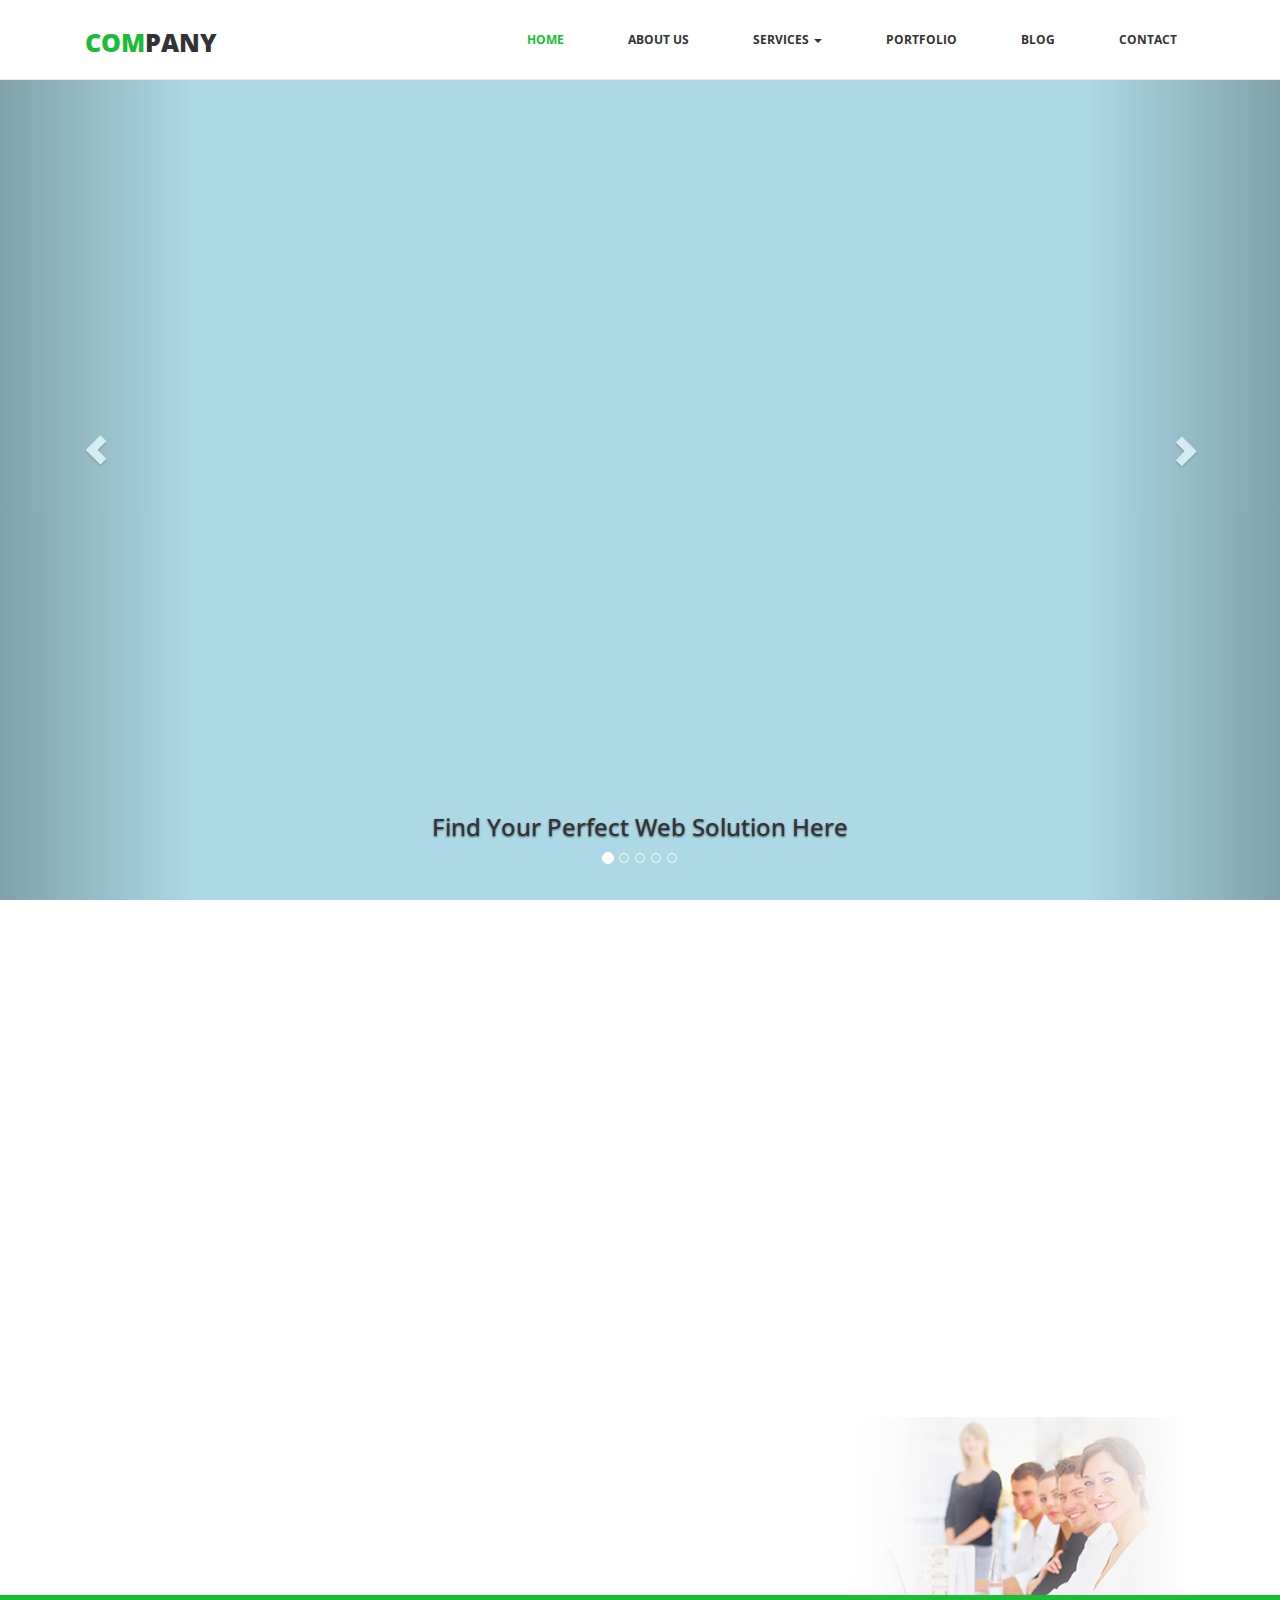
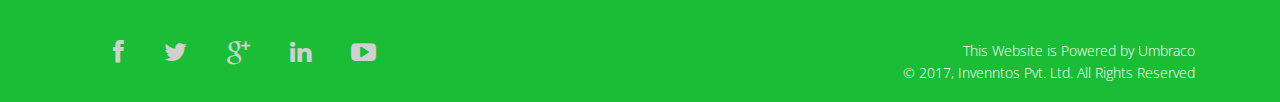
<file: Company Inventos/HTML/index.html>
<!DOCTYPE html>
<html lang="en">
  <head>
    <meta charset="utf-8">
    <meta http-equiv="X-UA-Compatible" content="IE=edge">
    <meta name="viewport" content="width=device-width, initial-scale=1">
    <title>Company-HTML Bootstrap theme</title>

    <!-- Bootstrap -->
    <link href="css/bootstrap.min.css" rel="stylesheet">
	<link rel="stylesheet" href="css/font-awesome.min.css">
	<link rel="stylesheet" href="css/animate.css">
	<link href="css/prettyPhoto.css" rel="stylesheet">
	<link href="css/style.css" rel="stylesheet" />	
    <!-- =======================================================
        Theme Name: Company
        Theme URL: https://bootstrapmade.com/company-free-html-bootstrap-template/
        Author: BootstrapMade
        Author URL: https://bootstrapmade.com
    ======================================================= -->
  </head>
  <body>
	<header>		
		<nav class="navbar navbar-default navbar-fixed-top" role="navigation">
			<div class="navigation">
				<div class="container">					
					<div class="navbar-header">
						<button type="button" class="navbar-toggle collapsed" data-toggle="collapse" data-target=".navbar-collapse.collapse">
							<span class="sr-only">Toggle navigation</span>
							<span class="icon-bar"></span>
							<span class="icon-bar"></span>
							<span class="icon-bar"></span>
						</button>
						<div class="navbar-brand">
							<a href="index.html"><h1><span>COM</span>PANY</h1></a>
						</div>
					</div>
					
					<div class="navbar-collapse collapse">							
						<div class="menu">
							<ul class="nav nav-tabs" role="tablist">
								<li role="presentation"><a href="index.html" class="active">Home</a></li>
								<li role="presentation"><a href="about.html">About Us</a></li>
								<li  class="dropdown" role="presentation"><a href="#" class="dropdown-toggle" data-toggle="dropdown">Services <b class="caret"> </b></a>
								<ul class="dropdown-menu">
								<li class="dropdown-header">exxx</li>
								<li role="presentation"><a href="about.html">dfsdfdsf</a></li>
								
																<li class="dropdown-header">exxx</li>
								<li role="presentation"><a href="about.html">dfsdfdsf</a></li>
								</ul>
								
								</li>	
								
								<li role="presentation"><a href="portfolio.html">Portfolio</a></li>
								<li role="presentation"><a href="blog.html">Blog</a></li>
								<li role="presentation"><a href="contact.html">Contact</a></li>						
							</ul>
						</div>
					</div>						
				</div>
			</div>	
		</nav>		
	</header>
	
	
	
	<div id="mycarousel" class="carousel slide" data-ride="carousel">
  <!-- Indicators -->
  <ol class="carousel-indicators">
    <li data-target="#mycarousel" data-slide-to="0" class="active"></li>
    <li data-target="#mycarousel" data-slide-to="1"></li>
    <li data-target="#mycarousel" data-slide-to="2"></li>
    <li data-target="#mycarousel" data-slide-to="3"></li>
    <li data-target="#mycarousel" data-slide-to="4"></li>
  </ol>

  <!-- Wrapper for slides -->
  <div class="carousel-inner" role="listbox">
    <div class="item">
        <img src="https://unsplash.it/2000/1250?image=397" data-color="lightblue" alt="First Image">
        <div class="carousel-caption">
            <h3>Find Your Perfect Web Solution Here</h3>
        </div>
    </div>
    <div class="item">
        <img src="https://unsplash.it/2000/1250?image=689" data-color="firebrick" alt="Second Image">
        <div class="carousel-caption">
            <h3>Second Image</h3>
        </div>
    </div>
    <div class="item">
        <img src="https://unsplash.it/2000/1250?image=675" data-color="violet" alt="Third Image">
        <div class="carousel-caption">
            <h3>Third Image</h3>
        </div>
    </div>
    <div class="item">
        <img src="https://unsplash.it/2000/1250?image=658" data-color="lightgreen" alt="Fourth Image">
        <div class="carousel-caption">
            <h3>Fourth Image</h3>
        </div>
    </div>
    <div class="item">
        <img src="https://unsplash.it/2000/1250?image=638" data-color="tomato" alt="Fifth Image">
        <div class="carousel-caption">
            <h3>Fifth Image</h3>
        </div>
    </div>
  </div>

  <!-- Controls -->
  <a class="left carousel-control" href="#mycarousel" role="button" data-slide="prev">
    <span class="glyphicon glyphicon-chevron-left" aria-hidden="true"></span>
    <span class="sr-only">Previous</span>
  </a>
  <a class="right carousel-control" href="#mycarousel" role="button" data-slide="next">
    <span class="glyphicon glyphicon-chevron-right" aria-hidden="true"></span>
    <span class="sr-only">Next</span>
  </a>
</div>
	<!--
	<section id="main-slider" class="no-margin">
        <div class="carousel slide">      
            <div class="carousel-inner">
                <div class="item active" style="background-image: url(images/slider/bg1.jpg)">
                    <div class="container">
                        <div class="row slide-margin">
                            <div class="col-sm-6">
                                <div class="carousel-content">
                                    <h2 class="animation animated-item-1">About <span>Inventos</span></h2>
                                    <p class="animation animated-item-2">Accusantium doloremque laudantium totam rem aperiam, eaque ipsa...</p>
                                    <a class="btn-slide animation animated-item-3" href="#">Read More</a>
                                </div>
                            </div>

                            <div class="col-sm-6 hidden-xs animation animated-item-4">
                                <div class="slider-img">
                                    <img src="images/slider/img3.png" class="img-responsive">
                                </div>
                            </div>

                        </div>
                    </div>
                </div>     
            </div>
        </div>
    </section>
	-->
	
	<div class="feature">
		<div class="container">
			<div class="text-center">
				<div class="col-md-3">
					<div class="hi-icon-wrap hi-icon-effect wow fadeInDown" data-wow-duration="1000ms" data-wow-delay="300ms" >
						<i class="fa fa-book"></i>	
						<h2>CMS Stack</h2>
						<p>Find Your Perfect Web Solution For Content Management And Digital Media Here.</p>
					</div>
				</div>
				<div class="col-md-3">
					<div class="hi-icon-wrap hi-icon-effect wow fadeInDown" data-wow-duration="1000ms" data-wow-delay="600ms" >
						<i class="fa fa-laptop"></i>	
						<h2>Design & Development</h2>
						<p>Quisque eu ante at tortor imperdiet gravida nec sed turpis phasellus.</p>
					</div>
				</div>
				<div class="col-md-3">
					<div class="hi-icon-wrap hi-icon-effect wow fadeInDown" data-wow-duration="1000ms" data-wow-delay="900ms" >
						<i class="fa fa-cloud"></i>	
						<h2>Cloud services</h2>
						<p>Quisque eu ante at tortor imperdiet gravida nec sed turpis phasellus.</p>
					</div>
				</div>
				<div class="col-md-3">
					<div class="hi-icon-wrap hi-icon-effect wow fadeInDown" data-wow-duration="1000ms" data-wow-delay="1200ms" >
						<i class="fa fa-heart-o"></i>	
						<h2>Customer Support</h2>
						<p>Quisque eu ante at tortor imperdiet gravida nec sed turpis phasellus.</p>
					
					</div>
				</div>
			</div>
		</div>
	</div>
	
	
	<!-- ABOUT US
	<div class="about">
		<div class="container">
			<div class="col-md-6 wow fadeInDown" data-wow-duration="1000ms" data-wow-delay="300ms" >
				<h2>about us</h2>
				<img src="images/6.jpg" class="img-responsive"/>
				<p>Lorem ipsum dolor sit amet, consectetur adipiscing elit. Phasellus interdum erat 
				libero, pulvinar tincidunt leo consectetur eget. Curabitur lacinia pellentesque
				libero, pulvinar tincidunt leo consectetur eget. Curabitur lacinia pellentesque
				libero, pulvinar tincidunt leo consectetur eget. Curabitur lacinia pellentesque
				</p>
			</div>
			
			<div class="col-md-6 wow fadeInDown" data-wow-duration="1000ms" data-wow-delay="600ms" >
				<h2>Template built with Twitter Bootstrap</h2>
				<p>Lorem ipsum dolor sit amet, consectetur adipiscing elit. Phasellus interdum erat 
				libero, pulvinar tincidunt leo consectetur eget. Curabitur lacinia pellentesque
				libero, pulvinar tincidunt leo consectetur eget. Curabitur lacinia pellentesque
				libero, pulvinar tincidunt leo consectetur eget. Curabitur lacinia pellentesque
				<p>Lorem ipsum dolor sit amet, consectetur adipiscing elit. Phasellus interdum erat 
				libero, pulvinar tincidunt leo consectetur eget. Curabitur lacinia pellentesque
				libero, pulvinar tincidunt leo consectetur eget. Curabitur lacinia pellentesque
				libero, pulvinar tincidunt leo consectetur eget. Curabitur lacinia pellentesque
				</p>
				<p>Lorem ipsum dolor sit amet, consectetur adipiscing elit. Phasellus interdum erat libero, pulvinar tincidunt leo consectetur eget. 
				Curabitur lacinia pellentesque libero, pulvinar tincidunt leo consectetur eget. 
				Curabitur lacinia pellentesque libero, pulvinar tincidunt leo consectetur eget. Curabitur lacinia pellentesque </p>
			</div>
		</div>
	</div>
	-->
	<!--   LATEST News
	<div class="lates" >
		<div class="container">
			<div class="text-center">
				<h2>Lates News</h2>
			</div>
			<div class="col-md-4 wow fadeInDown" data-wow-duration="1000ms" data-wow-delay="300ms">
				<img src="images/4.jpg" class="img-responsive"/>
				<h3>Template built with Twitter Bootstrap</h3>
				<p>Lorem ipsum dolor sit amet, consectetur adipiscing elit. Phasellus interdum erat 
				libero, pulvinar tincidunt leo consectetur eget. Curabitur lacinia pellentesque
				libero, pulvinar tincidunt leo consectetur eget. Curabitur lacinia pellentesque
				libero, pulvinar tincidunt leo consectetur eget. Curabitur lacinia pellentesque
				</p>
			</div>
			
			<div class="col-md-4 wow fadeInDown" data-wow-duration="1000ms" data-wow-delay="600ms">
				<img src="images/4.jpg" class="img-responsive"/>
				<h3>Template built with Twitter Bootstrap</h3>
				<p>Lorem ipsum dolor sit amet, consectetur adipiscing elit. Phasellus interdum erat 
				libero, pulvinar tincidunt leo consectetur eget. Curabitur lacinia pellentesque
				libero, pulvinar tincidunt leo consectetur eget. Curabitur lacinia pellentesque
				libero, pulvinar tincidunt leo consectetur eget. Curabitur lacinia pellentesque
				</p>
			</div>
			
			<div class="col-md-4 wow fadeInDown" data-wow-duration="1000ms" data-wow-delay="900ms">				
				<img src="images/4.jpg" class="img-responsive"/>
				<h3>Template built with Twitter Bootstrap</h3>
				<p>Lorem ipsum dolor sit amet, consectetur adipiscing elit. Phasellus interdum erat 
				libero, pulvinar tincidunt leo consectetur eget. Curabitur lacinia pellentesque
				libero, pulvinar tincidunt leo consectetur eget. Curabitur lacinia pellentesque
				libero, pulvinar tincidunt leo consectetur eget. Curabitur lacinia pellentesque
				</p>
			</div>
		</div>
	</div>
	-->
	<!--`
	<section id="partner">
        <div class="container">
            <div class="center wow fadeInDown">
                <h2>Our Partners</h2>
                <p>Lorem ipsum dolor sit amet, consectetur adipisicing elit, sed do eiusmod tempor incididunt ut <br> et dolore magna aliqua. Ut enim ad minim veniam</p>
            </div>    

            <div class="partners">
                <ul>
                    <li> <a href="#"><img class="img-responsive wow fadeInDown" data-wow-duration="1000ms" data-wow-delay="300ms" src="images/partners/partner1.png"></a></li>
                    <li> <a href="#"><img class="img-responsive wow fadeInDown" data-wow-duration="1000ms" data-wow-delay="600ms" src="images/partners/partner2.png"></a></li>
                    <li> <a href="#"><img class="img-responsive wow fadeInDown" data-wow-duration="1000ms" data-wow-delay="900ms" src="images/partners/partner3.png"></a></li>
                    <li> <a href="#"><img class="img-responsive wow fadeInDown" data-wow-duration="1000ms" data-wow-delay="1200ms" src="images/partners/partner4.png"></a></li>
                    <li> <a href="#"><img class="img-responsive wow fadeInDown" data-wow-duration="1000ms" data-wow-delay="1500ms" src="images/partners/partner5.png"></a></li>
                </ul>
            </div>        
        </div>
    </section> -->
	
	<section id="conatcat-info">
        <div class="container">
            <div class="row">
                <div class="col-sm-8">
                    <div class="media contact-info wow fadeInDown" data-wow-duration="1000ms" data-wow-delay="600ms">
                        <div class="pull-left">
                            <i class="fa fa-phone"></i>
                        </div>
                        <div class="media-body">
                            <h2>Have a question or need a custom quote?</h2>
                            <p>Lorem ipsum dolor sit amet, consectetur adipisicing elit, sed do eiusmod tempor incididunt ut labore dolore magna aliqua. Ut enim ad minim veniam, quis nostrud exercitation +0123 456 70 80</p>
                        </div>
                    </div>
                </div>
            </div>
        </div><!--/.container-->    
    </section><!--/#conatcat-info-->
	
	<footer>
		<div class="footer">
			<div class="container">
				<div class="social-icon">
					<div class="col-md-4">
						<ul class="social-network">
							<li><a href="#" class="fb tool-tip" title="Facebook"><i class="fa fa-facebook"></i></a></li>
							<li><a href="#" class="twitter tool-tip" title="Twitter"><i class="fa fa-twitter"></i></a></li>
							<li><a href="#" class="gplus tool-tip" title="Google Plus"><i class="fa fa-google-plus"></i></a></li>
							<li><a href="#" class="linkedin tool-tip" title="Linkedin"><i class="fa fa-linkedin"></i></a></li>
							<li><a href="#" class="ytube tool-tip" title="You Tube"><i class="fa fa-youtube-play"></i></a></li>
						</ul>	
					</div>
				</div>
				
				<div class="col-md-4 col-md-offset-4">
					<div class="copyright">
						This Website is Powered by Umbraco
                        <div class="credits">
						
						© 2017, Invenntos Pvt. Ltd. All Rights Reserved

                            <!-- 
                                All the links in the footer should remain intact. 
                                You can delete the links only if you purchased the pro version.
                                Licensing information: https://bootstrapmade.com/license/
                                Purchase the pro version with working PHP/AJAX contact form: https://bootstrapmade.com/buy/?theme=Company
                             
							 -->
							 <!-- 
                            <a href="https://bootstrapmade.com/free-business-bootstrap-themes-website-templates/">Business Bootstrap Themes</a> by <a href="https://bootstrapmade.com/">BootstrapMade</a>
                        </div>
					</div>
				</div>						
			</div>
			
			<div class="pull-right">
				<a href="#home" class="scrollup"><i class="fa fa-angle-up fa-3x"></i></a>
			</div>		
		</div>
	</footer>

	
	
    <!-- jQuery (necessary for Bootstrap's JavaScript plugins) -->
	<script src="js/jquery-2.1.1.min.js"></script>	
    <!-- Include all compiled plugins (below), or include individual files as needed -->
    <script src="js/bootstrap.min.js"></script>
	<script src="js/jquery.prettyPhoto.js"></script>
    <script src="js/jquery.isotope.min.js"></script>  
	<script src="js/wow.min.js"></script>
	<script src="js/functions.js"></script>
	
</body>
</html>
</file>
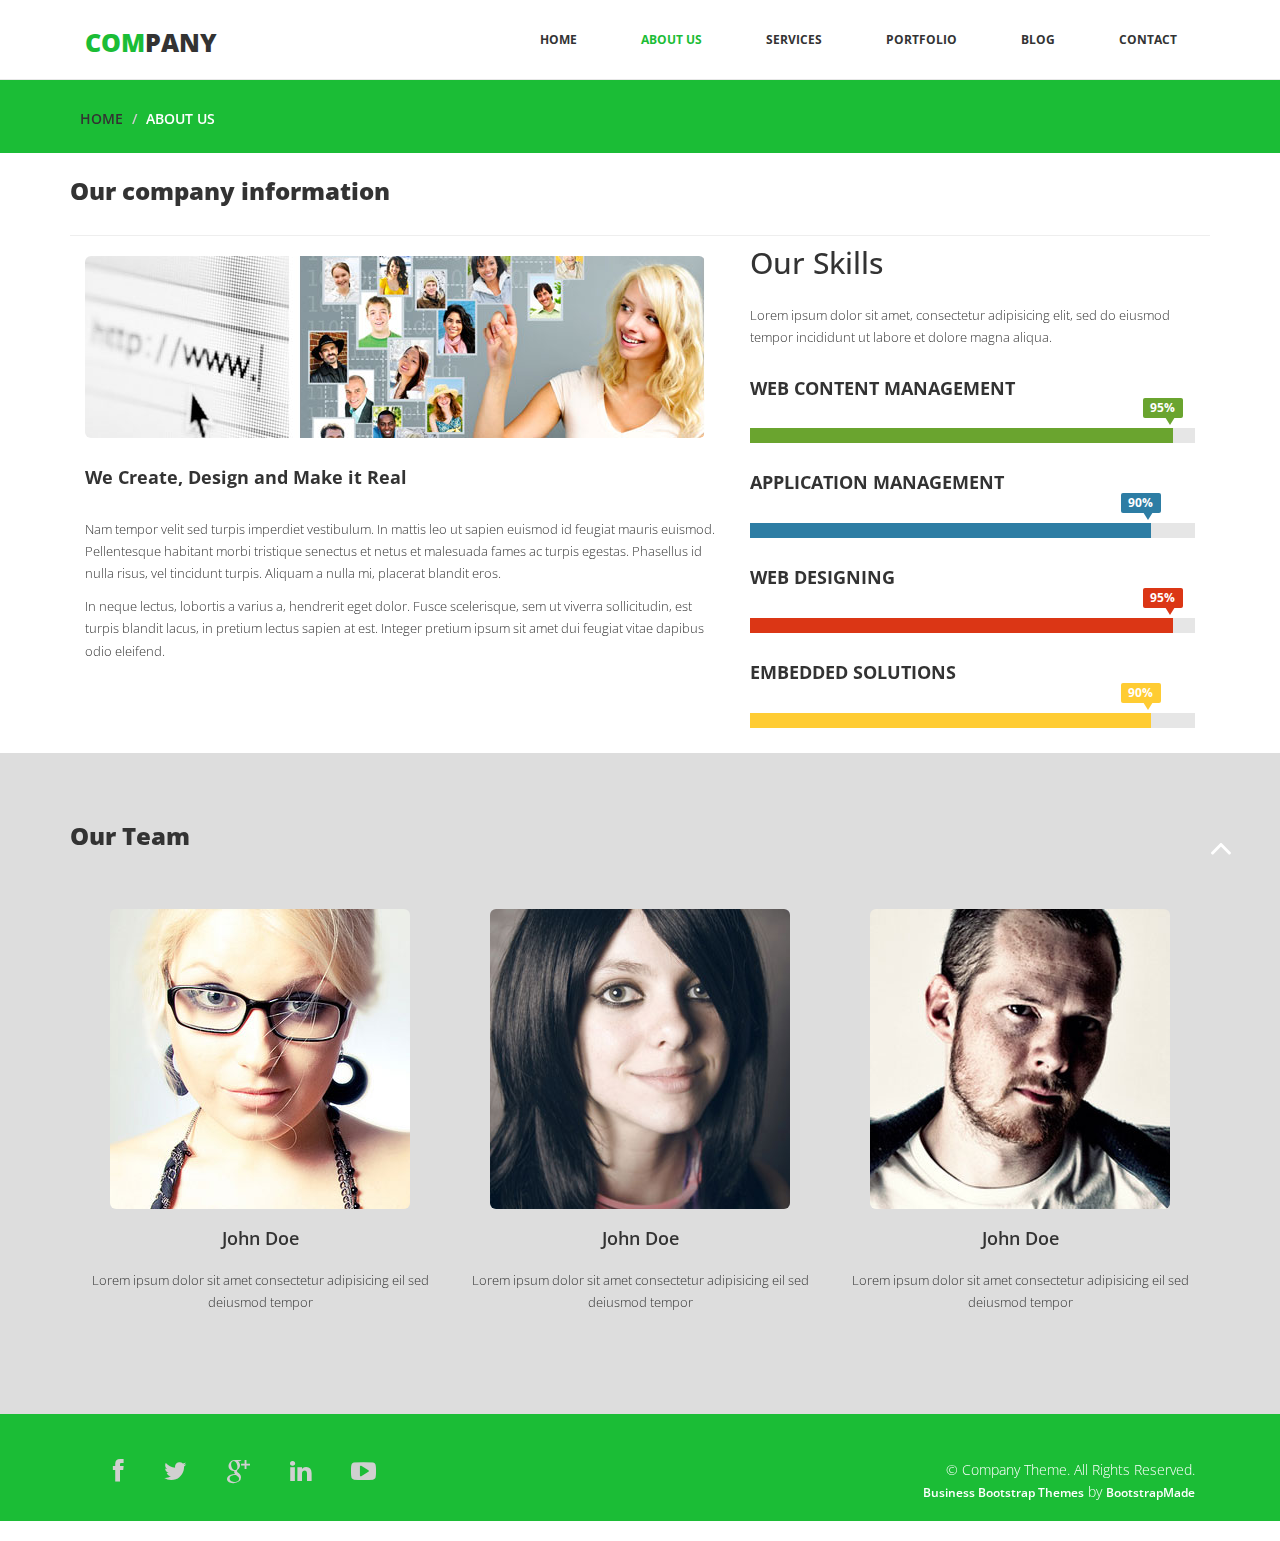
<file: Company Inventos/HTML/about.html>
<!DOCTYPE html>
<html lang="en">
  <head>
    <meta charset="utf-8">
    <meta http-equiv="X-UA-Compatible" content="IE=edge">
    <meta name="viewport" content="width=device-width, initial-scale=1">
    <title>Company-HTML Bootstrap theme</title>

    <!-- Bootstrap -->
    <link href="css/bootstrap.min.css" rel="stylesheet">
	<link rel="stylesheet" href="css/font-awesome.min.css">
	<link rel="stylesheet" href="css/animate.css">
	<link href="css/prettyPhoto.css" rel="stylesheet">
	<link href="css/style.css" rel="stylesheet" />		
    <!-- =======================================================
        Theme Name: Company
        Theme URL: https://bootstrapmade.com/company-free-html-bootstrap-template/
        Author: BootstrapMade
        Author URL: https://bootstrapmade.com
    ======================================================= -->
  </head>
  <body>
	<header>		
		<nav class="navbar navbar-default navbar-fixed-top" role="navigation">
			<div class="navigation">
				<div class="container">					
					<div class="navbar-header">
						<button type="button" class="navbar-toggle collapsed" data-toggle="collapse" data-target=".navbar-collapse.collapse">
							<span class="sr-only">Toggle navigation</span>
							<span class="icon-bar"></span>
							<span class="icon-bar"></span>
							<span class="icon-bar"></span>
						</button>
						<div class="navbar-brand">
							<a href="index.html"><h1><span>Com</span>pany</h1></a>
						</div>
					</div>
					
					<div class="navbar-collapse collapse">							
						<div class="menu">
							<ul class="nav nav-tabs" role="tablist">
								<li role="presentation"><a href="index.html">Home</a></li>
								<li role="presentation"><a href="about.html" class="active">About Us</a></li>
								<li role="presentation"><a href="services.html">Services</a></li>								
								<li role="presentation"><a href="portfolio.html">Portfolio</a></li>
								<li role="presentation"><a href="blog.html">Blog</a></li>
								<li role="presentation"><a href="contact.html">Contact</a></li>						
							</ul>
						</div>
					</div>						
				</div>
			</div>	
		</nav>		
	</header>
	
	<div id="breadcrumb">
		<div class="container">	
			<div class="breadcrumb">							
				<li><a href="index.html">Home</a></li>
				<li>About Us</li>			
			</div>		
		</div>	
	</div>
	
	<div class="aboutus">
		<div class="container">
			<h3>Our company information</h3>
			<hr>
			<div class="col-md-7 wow fadeInDown" data-wow-duration="1000ms" data-wow-delay="300ms">
				<img src="images/7.jpg" class="img-responsive">
				<h4>We Create, Design and Make it Real</h4>
				<p>Nam tempor velit sed turpis imperdiet vestibulum. In mattis leo ut sapien euismod id feugiat mauris euismod. 
				Pellentesque habitant morbi tristique senectus et netus et malesuada fames ac turpis egestas. 
				Phasellus id nulla risus, vel tincidunt turpis. Aliquam a nulla mi, placerat blandit eros. </p>
				<p>In neque lectus, lobortis a varius a, hendrerit eget dolor. Fusce scelerisque, sem ut viverra sollicitudin, est turpis blandit lacus,
				in pretium lectus sapien at est. 
				Integer pretium ipsum sit amet dui feugiat vitae dapibus odio eleifend.</p>
			</div>
			<div class="col-md-5 wow fadeInDown" data-wow-duration="1000ms" data-wow-delay="600ms">
				<div class="skill">
					<h2>Our Skills</h2>
					<p>Lorem ipsum dolor sit amet, consectetur adipisicing elit, sed do eiusmod tempor incididunt ut labore et dolore magna aliqua.</p>

					<div class="progress-wrap">
						<h4>WEB CONTENT MANAGEMENT</h4>
						<div class="progress">
						  <div class="progress-bar  color2" role="progressbar" aria-valuenow="40" aria-valuemin="0" aria-valuemax="100" style="width: 95%">
							<span class="bar-width">95%</span>
						  </div>

						</div>
					</div>
					
					<div class="progress-wrap">
						<h4>APPLICATION MANAGEMENT</h4>
						<div class="progress">
						  <div class="progress-bar color1" role="progressbar" aria-valuenow="80" aria-valuemin="0" aria-valuemax="100" style="width: 90%">
							<span class="bar-width">90%</span>
						  </div>
						</div>
					</div>

					<div class="progress-wrap">
						<h4>WEB DESIGNING</h4>
						<div class="progress">
						  <div class="progress-bar color4" role="progressbar" aria-valuenow="20" aria-valuemin="0" aria-valuemax="100" style="width: 95%">
						   <span class="bar-width">95%</span>
						  </div>
						</div>
					</div>

					<div class="progress-wrap">
						<h4>EMBEDDED SOLUTIONS</h4>
						<div class="progress">
						  <div class="progress-bar color3" role="progressbar" aria-valuenow="60" aria-valuemin="0" aria-valuemax="100" style="width: 90%">
							<span class="bar-width">90%</span>
						  </div>
						</div>
					</div>

					
				</div>				
			</div>
		</div>
	</div>
	
	<div class="our-team">
		<div class="container">
			<h3>Our Team</h3>	
			<div class="text-center">
				<div class="col-md-4 wow fadeInDown" data-wow-duration="1000ms" data-wow-delay="300ms">
					<img src="images/services/1.jpg" alt="" >
					<h4>John Doe</h4>
					<p>Lorem ipsum dolor sit amet consectetur adipisicing eil sed deiusmod tempor</p>
				</div>
				<div class="col-md-4 wow fadeInDown" data-wow-duration="1000ms" data-wow-delay="600ms">
					<img src="images/services/2.jpg" alt="" >
					<h4>John Doe</h4>
					<p>Lorem ipsum dolor sit amet consectetur adipisicing eil sed deiusmod tempor</p>
				</div>
				<div class="col-md-4 wow fadeInDown" data-wow-duration="1000ms" data-wow-delay="900ms">
					<img src="images/services/3.jpg" alt="" >
					<h4>John Doe</h4>
					<p>Lorem ipsum dolor sit amet consectetur adipisicing eil sed deiusmod tempor</p>
				</div>
			</div>
		</div>
	</div>
	
	<footer>
		<div class="footer">
			<div class="container">
				<div class="social-icon">
					<div class="col-md-4">
						<ul class="social-network">
							<li><a href="#" class="fb tool-tip" title="Facebook"><i class="fa fa-facebook"></i></a></li>
							<li><a href="#" class="twitter tool-tip" title="Twitter"><i class="fa fa-twitter"></i></a></li>
							<li><a href="#" class="gplus tool-tip" title="Google Plus"><i class="fa fa-google-plus"></i></a></li>
							<li><a href="#" class="linkedin tool-tip" title="Linkedin"><i class="fa fa-linkedin"></i></a></li>
							<li><a href="#" class="ytube tool-tip" title="You Tube"><i class="fa fa-youtube-play"></i></a></li>
						</ul>	
					</div>
				</div>
				
				<div class="col-md-4 col-md-offset-4">
					<div class="copyright">
						&copy; Company Theme. All Rights Reserved.
                        <div class="credits">
                            <!-- 
                                All the links in the footer should remain intact. 
                                You can delete the links only if you purchased the pro version.
                                Licensing information: https://bootstrapmade.com/license/
                                Purchase the pro version with working PHP/AJAX contact form: https://bootstrapmade.com/buy/?theme=Company
                            -->
                            <a href="https://bootstrapmade.com/free-business-bootstrap-themes-website-templates/">Business Bootstrap Themes</a> by <a href="https://bootstrapmade.com/">BootstrapMade</a>
                        </div>
					</div>
				</div>						
			</div>
			<div class="pull-right">
				<a href="#home" class="scrollup"><i class="fa fa-angle-up fa-3x"></i></a>
			</div>
		</div>
	</footer>
	
   <!-- jQuery (necessary for Bootstrap's JavaScript plugins) -->
	<script src="js/jquery-2.1.1.min.js"></script>	
    <!-- Include all compiled plugins (below), or include individual files as needed -->
    <script src="js/bootstrap.min.js"></script>
	<script src="js/jquery.prettyPhoto.js"></script>
    <script src="js/jquery.isotope.min.js"></script>  
	<script src="js/wow.min.js"></script>
	<script src="js/functions.js"></script>
	
</body>
</html>
</file>
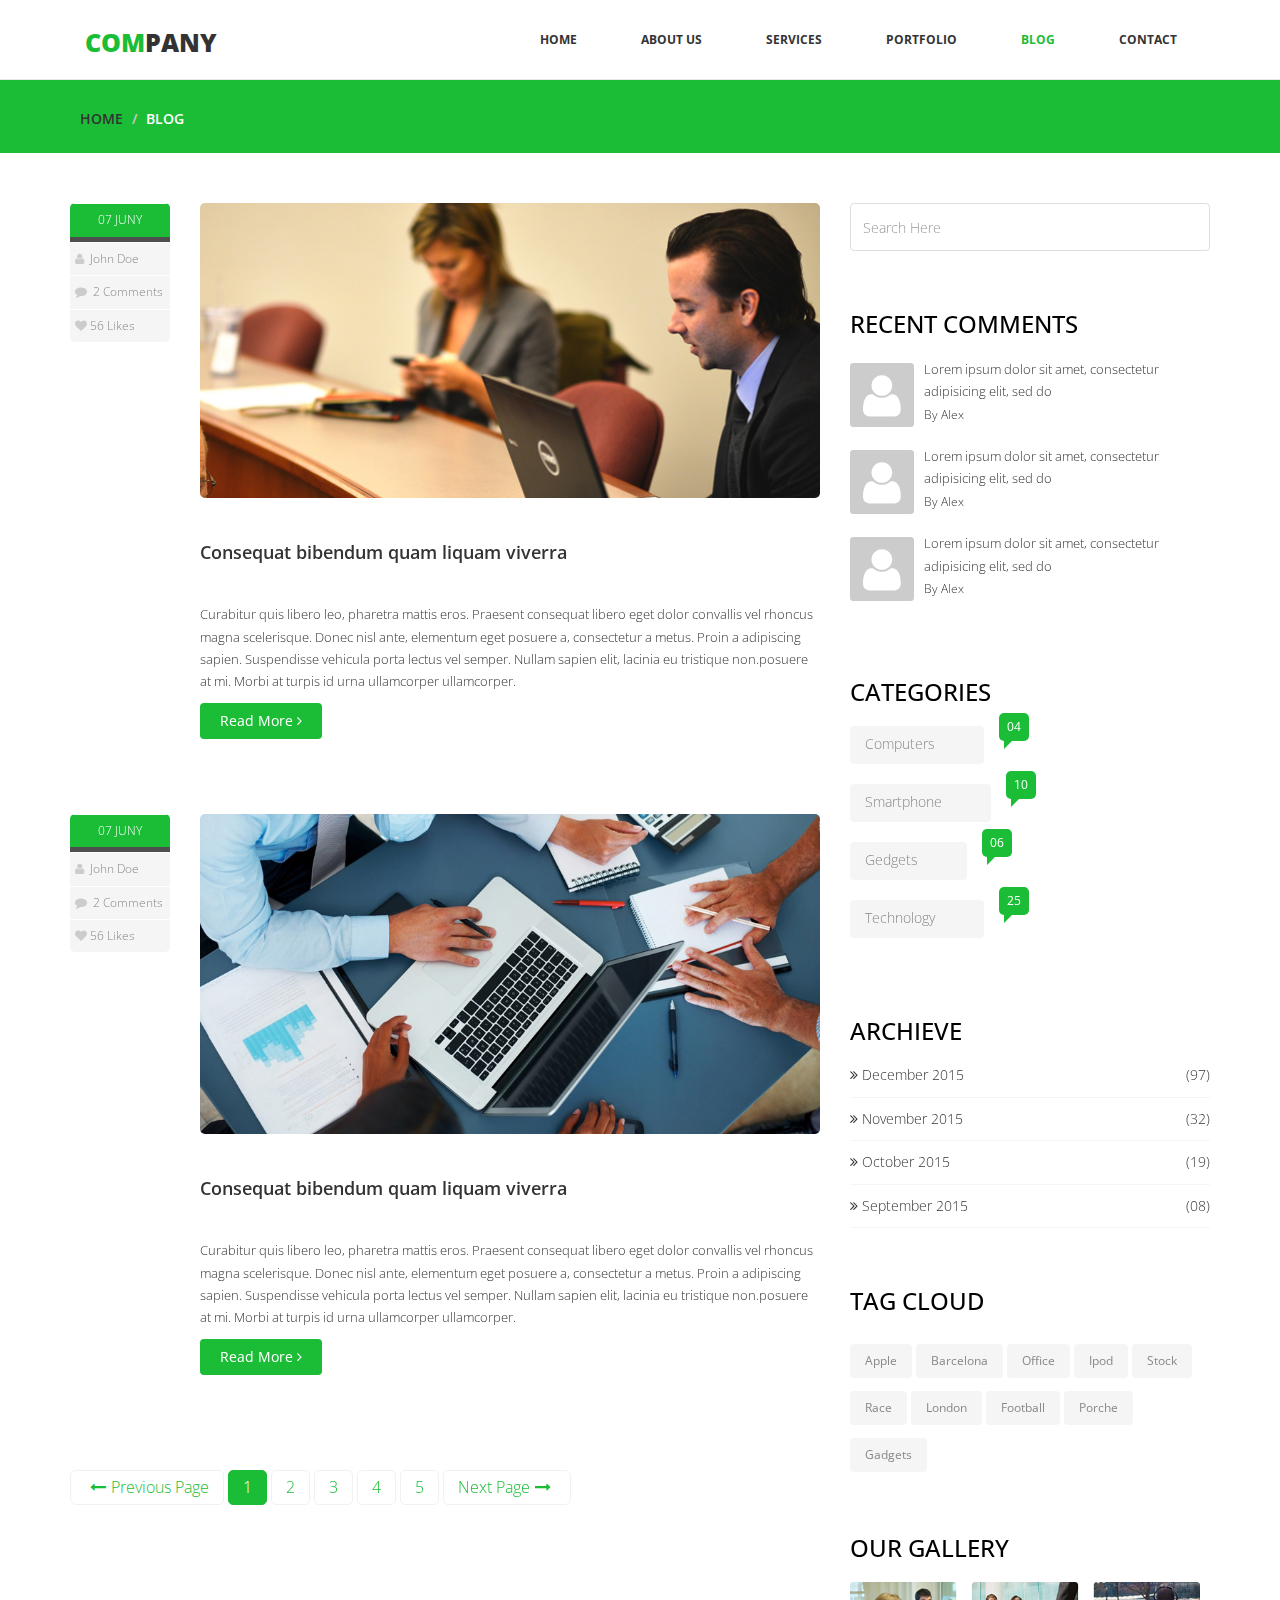
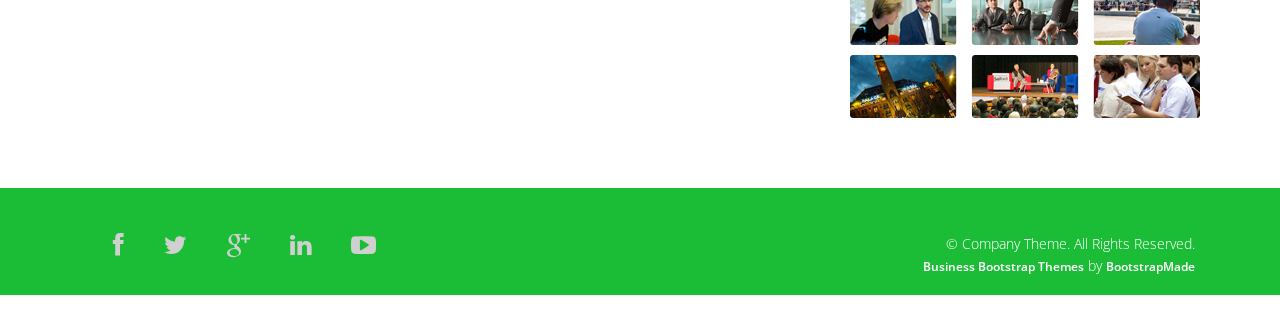
<file: Company Inventos/HTML/blog.html>
<!DOCTYPE html>
<html lang="en">
  <head>
    <meta charset="utf-8">
    <meta http-equiv="X-UA-Compatible" content="IE=edge">
    <meta name="viewport" content="width=device-width, initial-scale=1">
   <title>Company-HTML Bootstrap theme</title>

    <!-- Bootstrap -->
    <link href="css/bootstrap.min.css" rel="stylesheet">
	<link rel="stylesheet" href="css/font-awesome.min.css">
	<link rel="stylesheet" href="css/animate.css">
	<link href="css/prettyPhoto.css" rel="stylesheet">
	<link href="css/style.css" rel="stylesheet" />		
    <!-- =======================================================
        Theme Name: Company
        Theme URL: https://bootstrapmade.com/company-free-html-bootstrap-template/
        Author: BootstrapMade
        Author URL: https://bootstrapmade.com
    ======================================================= -->
  </head>
  <body>
	<header>		
		<nav class="navbar navbar-default navbar-fixed-top" role="navigation">
			<div class="navigation">
				<div class="container">					
					<div class="navbar-header">
						<button type="button" class="navbar-toggle collapsed" data-toggle="collapse" data-target=".navbar-collapse.collapse">
							<span class="sr-only">Toggle navigation</span>
							<span class="icon-bar"></span>
							<span class="icon-bar"></span>
							<span class="icon-bar"></span>
						</button>
						<div class="navbar-brand">
							<a href="index.html"><h1><span>Com</span>pany</h1></a>
						</div>
					</div>
					
					<div class="navbar-collapse collapse">							
						<div class="menu">
							<ul class="nav nav-tabs" role="tablist">
								<li role="presentation"><a href="index.html">Home</a></li>
								<li role="presentation"><a href="about.html">About Us</a></li>
								<li role="presentation"><a href="services.html">Services</a></li>								
								<li role="presentation"><a href="portfolio.html">Portfolio</a></li>
								<li role="presentation"><a href="blog.html" class="active">Blog</a></li>
								<li role="presentation"><a href="contact.html">Contact</a></li>						
							</ul>
						</div>
					</div>						
				</div>
			</div>	
		</nav>		
	</header>
	
	<div id="breadcrumb">
		<div class="container">	
			<div class="breadcrumb">							
				<li><a href="index.html">Home</a></li>
				<li>Blog</li>			
			</div>		
		</div>	
	</div>
	
	<section id="blog" class="container">
        <div class="blog">
            <div class="row">
                 <div class="col-md-8">
                    <div class="blog-item">
                        <div class="row">
                            <div class="col-xs-12 col-sm-2">
                                <div class="entry-meta">
                                    <span id="publish_date">07  JUNY</span>
                                    <span><i class="fa fa-user"></i> <a href="#">John Doe</a></span>
                                    <span><i class="fa fa-comment"></i> <a href="#">2 Comments</a></span>
                                    <span><i class="fa fa-heart"></i><a href="#">56 Likes</a></span>
                                </div>
                            </div>
                                
                            <div class="col-xs-12 col-sm-10 blog-content">
                                <a href="#"><img class="img-responsive img-blog" src="images/blog/blog1.jpg" width="100%" alt="" /></a>
                                <h4>Consequat bibendum quam liquam viverra</h4>
                                <p>Curabitur quis libero leo, pharetra mattis eros. Praesent consequat libero eget dolor convallis vel rhoncus magna scelerisque. Donec nisl ante, elementum eget posuere a, consectetur a metus. Proin a adipiscing sapien. Suspendisse vehicula porta lectus vel semper. Nullam sapien elit, lacinia eu tristique non.posuere at mi. Morbi at turpis id urna ullamcorper ullamcorper.</p>
                                <a class="btn btn-primary readmore">Read More <i class="fa fa-angle-right"></i></a>
                            </div>
                        </div>    
                    </div><!--/.blog-item-->
                        
                    <div class="blog-item">
                        <div class="row">
                             <div class="col-sm-2">
                                <div class="entry-meta"> 
                                    <span id="publish_date">07  JUNY</span>
                                    <span><i class="fa fa-user"></i> <a href="#">John Doe</a></span>
                                    <span><i class="fa fa-comment"></i> <a href="#">2 Comments</a></span>
                                    <span><i class="fa fa-heart"></i><a href="#">56 Likes</a></span>
                                </div>
                            </div>
                            <div class="col-sm-10 blog-content">
                                <a href=""><img class="img-responsive img-blog" src="images/3.jpg" width="100%" alt="" /></a>
                                <h4>Consequat bibendum quam liquam viverra</h4>
                                <p>Curabitur quis libero leo, pharetra mattis eros. Praesent consequat libero eget dolor convallis vel rhoncus magna scelerisque. Donec nisl ante, elementum eget posuere a, consectetur a metus. Proin a adipiscing sapien. Suspendisse vehicula porta lectus vel semper. Nullam sapien elit, lacinia eu tristique non.posuere at mi. Morbi at turpis id urna ullamcorper ullamcorper.</p>
                                <a class="btn btn-primary readmore">Read More <i class="fa fa-angle-right"></i></a>
                            </div>
                        </div>    
                    </div><!--/.blog-item-->
                        
                    <ul class="pagination pagination-lg">
                        <li><a href="#"><i class="fa fa-long-arrow-left"></i>Previous Page</a></li>
                        <li class="active"><a href="#">1</a></li>
                        <li><a href="#">2</a></li>
                        <li><a href="#">3</a></li>
                        <li><a href="#">4</a></li>
                        <li><a href="#">5</a></li>
                        <li><a href="#">Next Page<i class="fa fa-long-arrow-right"></i></a></li>
                    </ul><!--/.pagination-->
                </div><!--/.col-md-8-->

                <aside class="col-md-4">
                    <div class="widget search">
                        <form role="form">
                            <input type="text" class="form-control search_box" autocomplete="off" placeholder="Search Here">
                        </form>
                    </div><!--/.search-->
    				
    				<div class="widget categories">
                        <h3>Recent Comments</h3>
                        <div class="row">
                            <div class="col-sm-12">
                                <div class="single_comments">
                                    <img src="images/blog/avatar3.png" alt=""  />
                                    <p>Lorem ipsum dolor sit amet, consectetur adipisicing elit, sed do </p>
                                    <div class="entry-meta small muted">
                                        <span>By <a href="#">Alex</a></span>
                                    </div>
                                </div>
                                <div class="single_comments">
                                    <img src="images/blog/avatar3.png" alt=""  />
                                    <p>Lorem ipsum dolor sit amet, consectetur adipisicing elit, sed do </p>
                                    <div class="entry-meta small muted">
                                        <span>By <a href="#">Alex</a></span> 
                                    </div>
                                </div>
                                <div class="single_comments">
                                    <img src="images/blog/avatar3.png" alt=""  />
                                    <p>Lorem ipsum dolor sit amet, consectetur adipisicing elit, sed do </p>
                                    <div class="entry-meta small muted">
                                        <span>By <a href="#">Alex</a></span>
                                    </div>
                                </div>
                                
                            </div>
                        </div>                     
                    </div><!--/.recent comments-->
                     

                    <div class="widget categories">
                        <h3>Categories</h3>
                        <div class="row">
                            <div class="col-sm-6">
                                <ul class="blog_category">
                                    <li><a href="#">Computers <span class="badge">04</span></a></li>
                                    <li><a href="#">Smartphone <span class="badge">10</span></a></li>
                                    <li><a href="#">Gedgets <span class="badge">06</span></a></li>
                                    <li><a href="#">Technology <span class="badge">25</span></a></li>
                                </ul>
                            </div>
                        </div>                     
                    </div><!--/.categories-->
    				
    				<div class="widget archieve">
                        <h3>Archieve</h3>
                        <div class="row">
                            <div class="col-sm-12">
                                <ul class="blog_archieve">
                                    <li><a href="#"><i class="fa fa-angle-double-right"></i> December 2015 <span class="pull-right">(97)</span></a></li>
                                    <li><a href="#"><i class="fa fa-angle-double-right"></i> November 2015 <span class="pull-right">(32)</span></a></li>
                                    <li><a href="#"><i class="fa fa-angle-double-right"></i> October 2015 <span class="pull-right">(19)</span></a></li>
                                    <li><a href="#"><i class="fa fa-angle-double-right"></i> September 2015 <span class="pull-right">(08)</span></a></li>
                                </ul>
                            </div>
                        </div>                     
                    </div><!--/.archieve-->
    				
                    <div class="widget tags">
                        <h3>Tag Cloud</h3>
                        <ul class="tag-cloud">
                            <li><a class="btn btn-xs btn-primary" href="#">Apple</a></li>
                            <li><a class="btn btn-xs btn-primary" href="#">Barcelona</a></li>
                            <li><a class="btn btn-xs btn-primary" href="#">Office</a></li>
                            <li><a class="btn btn-xs btn-primary" href="#">Ipod</a></li>
                            <li><a class="btn btn-xs btn-primary" href="#">Stock</a></li>
                            <li><a class="btn btn-xs btn-primary" href="#">Race</a></li>
                            <li><a class="btn btn-xs btn-primary" href="#">London</a></li>
                            <li><a class="btn btn-xs btn-primary" href="#">Football</a></li>
                            <li><a class="btn btn-xs btn-primary" href="#">Porche</a></li>
                            <li><a class="btn btn-xs btn-primary" href="#">Gadgets</a></li>
                        </ul>
                    </div><!--/.tags-->
    				
    				<div class="widget blog_gallery">
                        <h3>Our Gallery</h3>
                        <ul class="sidebar-gallery">
                            <li><a href="#"><img src="images/blog/gallery1.png" alt="" /></a></li>
                            <li><a href="#"><img src="images/blog/gallery2.png" alt="" /></a></li>
                            <li><a href="#"><img src="images/blog/gallery3.png" alt="" /></a></li>
                            <li><a href="#"><img src="images/blog/gallery4.png" alt="" /></a></li>
                            <li><a href="#"><img src="images/blog/gallery5.png" alt="" /></a></li>
                            <li><a href="#"><img src="images/blog/gallery6.png" alt="" /></a></li>
                        </ul>
                    </div><!--/.blog_gallery-->
    			</aside>  
            </div><!--/.row-->
        </div>
    </section><!--/#blog-->
	
	<footer>
		<div class="footer">
			<div class="container">
				<div class="social-icon">
					<div class="col-md-4">
						<ul class="social-network">
							<li><a href="#" class="fb tool-tip" title="Facebook"><i class="fa fa-facebook"></i></a></li>
							<li><a href="#" class="twitter tool-tip" title="Twitter"><i class="fa fa-twitter"></i></a></li>
							<li><a href="#" class="gplus tool-tip" title="Google Plus"><i class="fa fa-google-plus"></i></a></li>
							<li><a href="#" class="linkedin tool-tip" title="Linkedin"><i class="fa fa-linkedin"></i></a></li>
							<li><a href="#" class="ytube tool-tip" title="You Tube"><i class="fa fa-youtube-play"></i></a></li>
						</ul>	
					</div>
				</div>
				
				<div class="col-md-4 col-md-offset-4">
					<div class="copyright">
						&copy; Company Theme. All Rights Reserved.
                        <div class="credits">
                            <!-- 
                                All the links in the footer should remain intact. 
                                You can delete the links only if you purchased the pro version.
                                Licensing information: https://bootstrapmade.com/license/
                                Purchase the pro version with working PHP/AJAX contact form: https://bootstrapmade.com/buy/?theme=Company
                            -->
                            <a href="https://bootstrapmade.com/free-business-bootstrap-themes-website-templates/">Business Bootstrap Themes</a> by <a href="https://bootstrapmade.com/">BootstrapMade</a>
                        </div>
					</div>
				</div>						
			</div>
			<div class="pull-right">
				<a href="#home" class="scrollup"><i class="fa fa-angle-up fa-3x"></i></a>
			</div>
		</div>
	</footer>
	
   <!-- jQuery (necessary for Bootstrap's JavaScript plugins) -->
	<script src="js/jquery-2.1.1.min.js"></script>
	<script src="js/jquery.js"></script>	
    <!-- Include all compiled plugins (below), or include individual files as needed -->
    <script src="js/bootstrap.min.js"></script>
	<script src="js/jquery.prettyPhoto.js"></script>
    <script src="js/jquery.isotope.min.js"></script>  
	<script src="js/wow.min.js"></script>
	<script src="js/functions.js"></script>
	
</body>
</html>
</file>
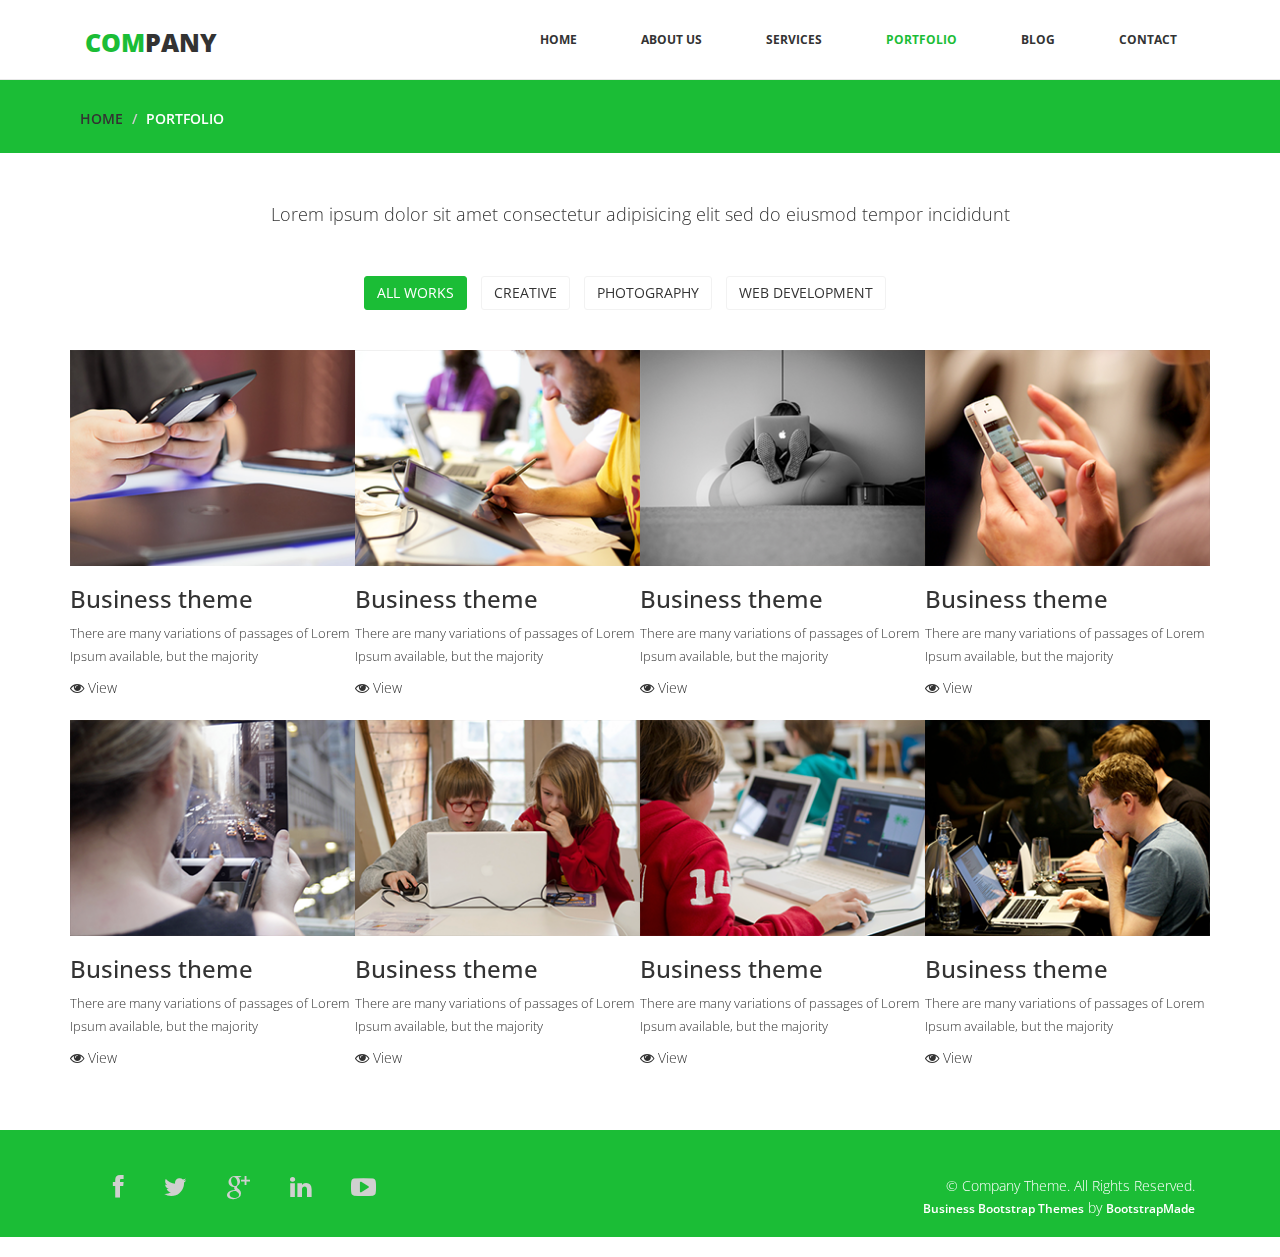
<file: Company Inventos/HTML/portfolio.html>
<!DOCTYPE html>
<html lang="en">
  <head>
    <meta charset="utf-8">
    <meta http-equiv="X-UA-Compatible" content="IE=edge">
    <meta name="viewport" content="width=device-width, initial-scale=1">
    <title>Company-HTML Bootstrap theme</title>

    <!-- Bootstrap -->
    <link href="css/bootstrap.min.css" rel="stylesheet">
	<link rel="stylesheet" href="css/font-awesome.min.css">
	<link rel="stylesheet" href="css/animate.css">
	<link href="css/prettyPhoto.css" rel="stylesheet">
	<link href="css/style.css" rel="stylesheet" />	
    <!-- =======================================================
        Theme Name: Company
        Theme URL: https://bootstrapmade.com/company-free-html-bootstrap-template/
        Author: BootstrapMade
        Author URL: https://bootstrapmade.com
    ======================================================= -->
  </head>
  <body>
	<header>		
		<nav class="navbar navbar-default navbar-fixed-top" role="navigation">
			<div class="navigation">
				<div class="container">					
					<div class="navbar-header">
						<button type="button" class="navbar-toggle collapsed" data-toggle="collapse" data-target=".navbar-collapse.collapse">
							<span class="sr-only">Toggle navigation</span>
							<span class="icon-bar"></span>
							<span class="icon-bar"></span>
							<span class="icon-bar"></span>
						</button>
						<div class="navbar-brand">
							<a href="index.html"><h1><span>Com</span>pany</h1></a>
						</div>
					</div>
					
					<div class="navbar-collapse collapse">							
						<div class="menu">
							<ul class="nav nav-tabs" role="tablist">
								<li role="presentation"><a href="index.html">Home</a></li>
								<li role="presentation"><a href="about.html">About Us</a></li>
								<li role="presentation"><a href="services.html">Services</a></li>								
								<li role="presentation"><a href="portfolio.html" class="active">Portfolio</a></li>
								<li role="presentation"><a href="blog.html">Blog</a></li>
								<li role="presentation"><a href="contact.html">Contact</a></li>						
							</ul>
						</div>
					</div>						
				</div>
			</div>	
		</nav>		
	</header>
	
	<div id="breadcrumb">
		<div class="container">	
			<div class="breadcrumb">							
				<li><a href="index.html">Home</a></li>
				<li>Portfolio</li>			
			</div>		
		</div>	
	</div>
	
	<section id="portfolio">	
        <div class="container">
            <div class="center">
               <p>Lorem ipsum dolor sit amet consectetur adipisicing elit sed do eiusmod tempor incididunt</p>
            </div>

            <ul class="portfolio-filter text-center">
                <li><a class="btn btn-default active" href="#" data-filter="*">All Works</a></li>
                <li><a class="btn btn-default" href="#" data-filter=".bootstrap">Creative</a></li>
                <li><a class="btn btn-default" href="#" data-filter=".html">Photography</a></li>
                <li><a class="btn btn-default" href="#" data-filter=".wordpress">Web Development</a></li>
            </ul><!--/#portfolio-filter-->
		</div>
		<div class="container">
            <div class="">
                <div class="portfolio-items">
                    <div class="portfolio-item apps col-xs-12 col-sm-4 col-md-3">
                        <div class="recent-work-wrap">
                            <img class="img-responsive" src="images/portfolio/recent/item1.png" alt="">
                            <div class="overlay">
                                <div class="recent-work-inner">
                                    <h3><a href="#">Business theme</a></h3>
                                    <p>There are many variations of passages of Lorem Ipsum available, but the majority</p>
                                    <a class="preview" href="images/portfolio/full/item1.png" rel="prettyPhoto"><i class="fa fa-eye"></i> View</a>
                                </div> 
                            </div>
                        </div>
                    </div><!--/.portfolio-item-->

                    <div class="portfolio-item joomla bootstrap col-xs-12 col-sm-4 col-md-3">
                        <div class="recent-work-wrap">
                            <img class="img-responsive" src="images/portfolio/recent/item2.png" alt="">
                            <div class="overlay">
                                <div class="recent-work-inner">
                                    <h3><a href="#">Business theme</a></h3>
                                    <p>There are many variations of passages of Lorem Ipsum available, but the majority</p>
                                    <a class="preview" href="images/portfolio/full/item2.png" rel="prettyPhoto"><i class="fa fa-eye"></i> View</a>
                                </div> 
                            </div>
                        </div>          
                    </div><!--/.portfolio-item-->

                    <div class="portfolio-item bootstrap wordpress col-xs-12 col-sm-4 col-md-3">
                        <div class="recent-work-wrap">
                            <img class="img-responsive" src="images/portfolio/recent/item3.png" alt="">
                            <div class="overlay">
                                <div class="recent-work-inner">
                                    <h3><a href="#">Business theme</a></h3>
                                    <p>There are many variations of passages of Lorem Ipsum available, but the majority</p>
                                    <a class="preview" href="images/portfolio/full/item3.png" rel="prettyPhoto"><i class="fa fa-eye"></i> View</a>
                                </div> 
                            </div>
                        </div>        
                    </div><!--/.portfolio-item-->

                    <div class="portfolio-item joomla wordpress apps col-xs-12 col-sm-4 col-md-3">
                        <div class="recent-work-wrap">
                            <img class="img-responsive" src="images/portfolio/recent/item4.png" alt="">
                            <div class="overlay">
                                <div class="recent-work-inner">
                                    <h3><a href="#">Business theme</a></h3>
                                    <p>There are many variations of passages of Lorem Ipsum available, but the majority</p>
                                    <a class="preview" href="images/portfolio/full/item4.png" rel="prettyPhoto"><i class="fa fa-eye"></i> View</a>
                                </div> 
                            </div>
                        </div>           
                    </div><!--/.portfolio-item-->
          
                    <div class="portfolio-item joomla html bootstrap col-xs-12 col-sm-4 col-md-3">
                        <div class="recent-work-wrap">
                            <img class="img-responsive" src="images/portfolio/recent/item5.png" alt="">
                            <div class="overlay">
                                <div class="recent-work-inner">
                                    <h3><a href="#">Business theme</a></h3>
                                    <p>There are many variations of passages of Lorem Ipsum available, but the majority</p>
                                    <a class="preview" href="images/portfolio/full/item5.png" rel="prettyPhoto"><i class="fa fa-eye"></i> View</a>
                                </div> 
                            </div>
                        </div>      
                    </div><!--/.portfolio-item-->

                    <div class="portfolio-item wordpress html apps col-xs-12 col-sm-4 col-md-3">
                        <div class="recent-work-wrap">
                            <img class="img-responsive" src="images/portfolio/recent/item6.png" alt="">
                            <div class="overlay">
                                <div class="recent-work-inner">
                                    <h3><a href="#">Business theme</a></h3>
                                    <p>There are many variations of passages of Lorem Ipsum available, but the majority</p>
                                    <a class="preview" href="images/portfolio/full/item6.png" rel="prettyPhoto"><i class="fa fa-eye"></i> View</a>
                                </div> 
                            </div>
                        </div>         
                    </div><!--/.portfolio-item-->

                    <div class="portfolio-item wordpress html col-xs-12 col-sm-4 col-md-3">
                        <div class="recent-work-wrap">
                            <img class="img-responsive" src="images/portfolio/recent/item7.png" alt="">
                            <div class="overlay">
                                <div class="recent-work-inner">
                                    <h3><a href="#">Business theme</a></h3>
                                    <p>There are many variations of passages of Lorem Ipsum available, but the majority</p>
                                    <a class="preview" href="images/portfolio/full/item7.png" rel="prettyPhoto"><i class="fa fa-eye"></i> View</a>
                                </div> 
                            </div>
                        </div>          
                    </div><!--/.portfolio-item-->

                    <div class="portfolio-item wordpress html bootstrap col-xs-12 col-sm-4 col-md-3">
                        <div class="recent-work-wrap">
                            <img class="img-responsive" src="images/portfolio/recent/item8.png" alt="">
                            <div class="overlay">
                                <div class="recent-work-inner">
                                    <h3><a href="#">Business theme</a></h3>
                                    <p>There are many variations of passages of Lorem Ipsum available, but the majority</p>
                                    <a class="preview" href="images/portfolio/full/item8.png" rel="prettyPhoto"><i class="fa fa-eye"></i> View</a>
                                </div> 
                            </div>
                        </div>          
                    </div><!--/.portfolio-item-->
                </div>
            </div>
        </div>
    </section><!--/#portfolio-item-->
	

	<footer>
		<div class="footer">
			<div class="container">
				<div class="social-icon">
					<div class="col-md-4">
						<ul class="social-network">
							<li><a href="#" class="fb tool-tip" title="Facebook"><i class="fa fa-facebook"></i></a></li>
							<li><a href="#" class="twitter tool-tip" title="Twitter"><i class="fa fa-twitter"></i></a></li>
							<li><a href="#" class="gplus tool-tip" title="Google Plus"><i class="fa fa-google-plus"></i></a></li>
							<li><a href="#" class="linkedin tool-tip" title="Linkedin"><i class="fa fa-linkedin"></i></a></li>
							<li><a href="#" class="ytube tool-tip" title="You Tube"><i class="fa fa-youtube-play"></i></a></li>
						</ul>	
					</div>
				</div>
				
				<div class="col-md-4 col-md-offset-4">
					<div class="copyright">
						&copy; Company Theme. All Rights Reserved.
                        <div class="credits">
                            <!-- 
                                All the links in the footer should remain intact. 
                                You can delete the links only if you purchased the pro version.
                                Licensing information: https://bootstrapmade.com/license/
                                Purchase the pro version with working PHP/AJAX contact form: https://bootstrapmade.com/buy/?theme=Company
                            -->
                            <a href="https://bootstrapmade.com/free-business-bootstrap-themes-website-templates/">Business Bootstrap Themes</a> by <a href="https://bootstrapmade.com/">BootstrapMade</a>
                        </div>
					</div>
				</div>						
			</div>
			<div class="pull-right">
				<a href="#home" class="scrollup"><i class="fa fa-angle-up fa-3x"></i></a>
			</div>
		</div>
	</footer>
	
    <!-- jQuery (necessary for Bootstrap's JavaScript plugins) -->
	<script src="js/jquery-2.1.1.min.js"></script>	
    <!-- Include all compiled plugins (below), or include individual files as needed -->
    <script src="js/bootstrap.min.js"></script>
	<script src="js/jquery.prettyPhoto.js"></script>
    <script src="js/jquery.isotope.min.js"></script>  
	<script src="js/wow.min.js"></script>
	<script src="js/functions.js"></script>
    
</body>
</html>
</file>
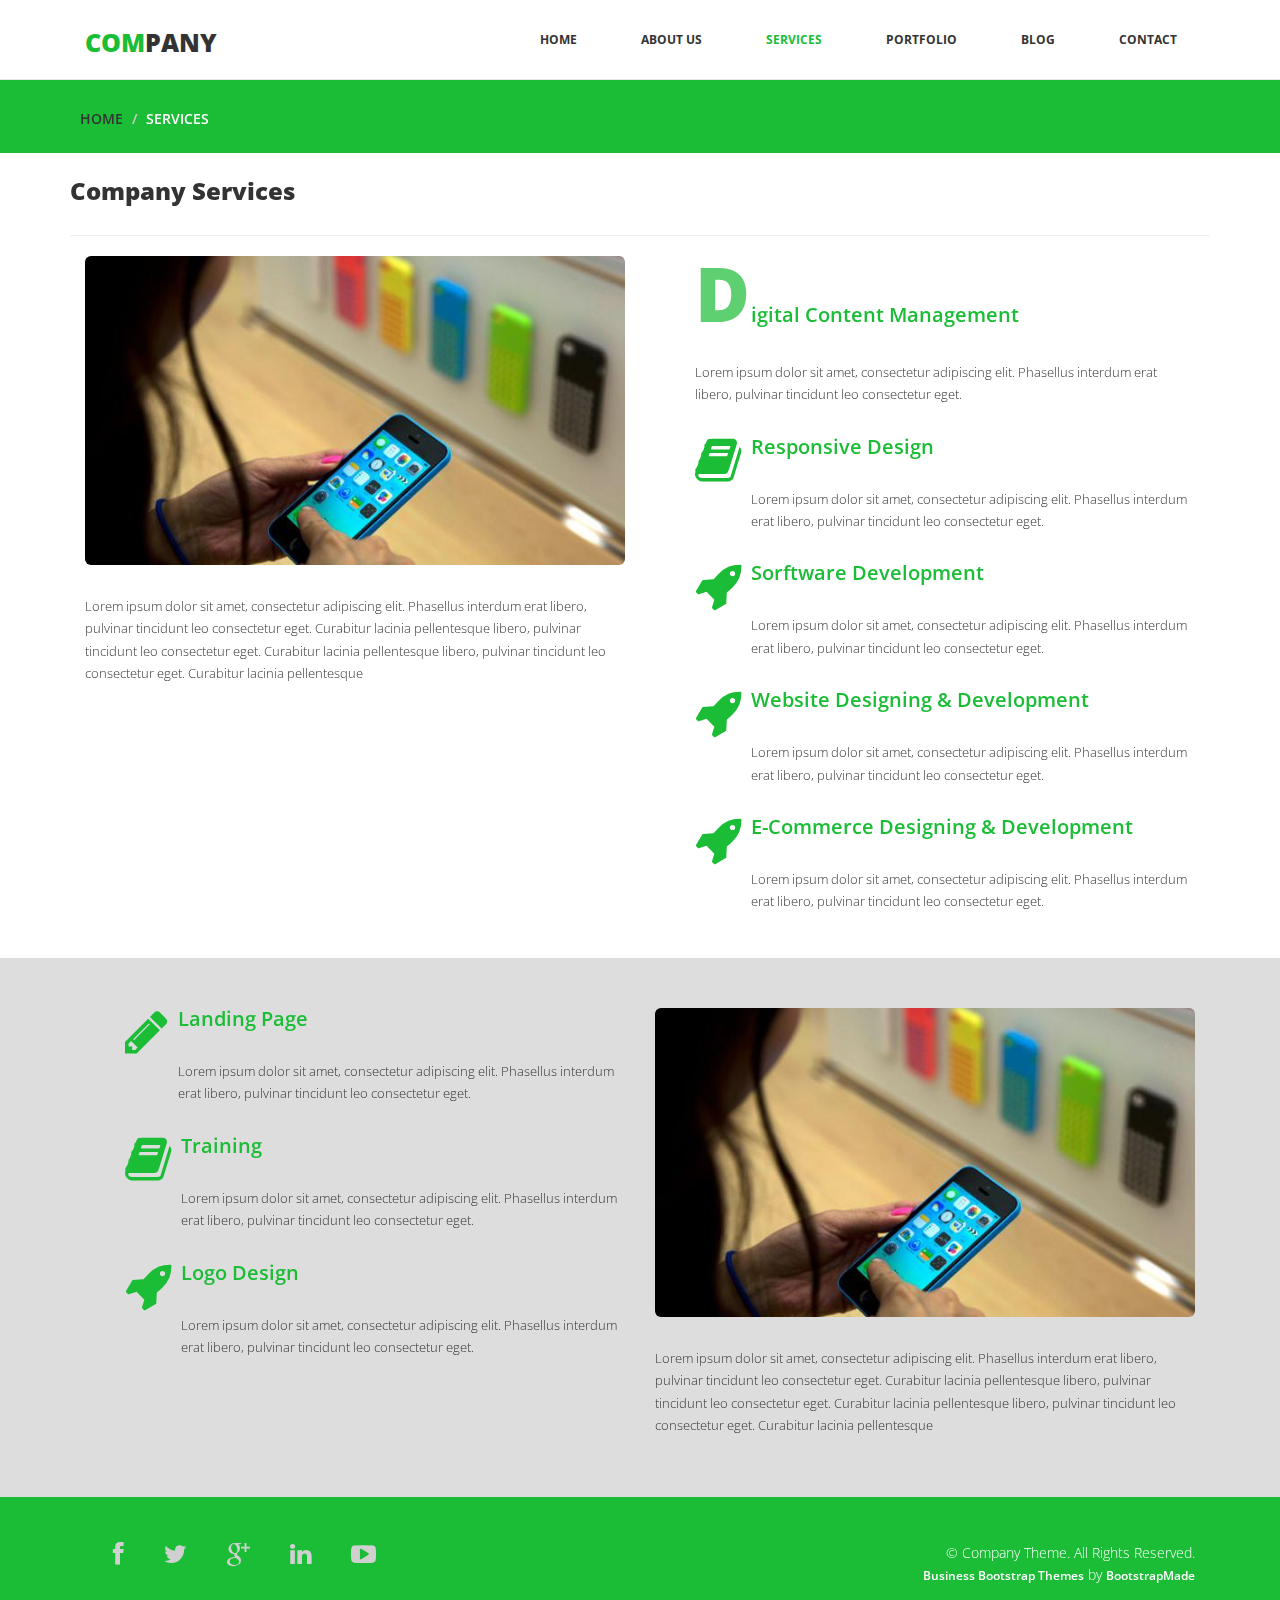
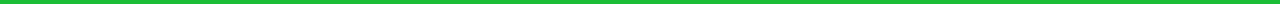
<file: Company Inventos/HTML/services.html>
<!DOCTYPE html>
<html lang="en">
  <head>
    <meta charset="utf-8">
    <meta http-equiv="X-UA-Compatible" content="IE=edge">
    <meta name="viewport" content="width=device-width, initial-scale=1">
    <title>Company-HTML Bootstrap theme</title>

    <!-- Bootstrap -->
    <link href="css/bootstrap.min.css" rel="stylesheet">
	<link rel="stylesheet" href="css/font-awesome.min.css">
	<link rel="stylesheet" href="css/animate.css">
	<link href="css/prettyPhoto.css" rel="stylesheet">
	<link href="css/style.css" rel="stylesheet" />	
    <!-- =======================================================
        Theme Name: Company
        Theme URL: https://bootstrapmade.com/company-free-html-bootstrap-template/
        Author: BootstrapMade
        Author URL: https://bootstrapmade.com
    ======================================================= -->
  </head>
  <body>
	<header>		
		<nav class="navbar navbar-default navbar-fixed-top" role="navigation">
			<div class="navigation">
				<div class="container">					
					<div class="navbar-header">
						<button type="button" class="navbar-toggle collapsed" data-toggle="collapse" data-target=".navbar-collapse.collapse">
							<span class="sr-only">Toggle navigation</span>
							<span class="icon-bar"></span>
							<span class="icon-bar"></span>
							<span class="icon-bar"></span>
						</button>
						<div class="navbar-brand">
							<a href="index.html"><h1><span>Com</span>pany</h1></a>
						</div>
					</div>
					
					<div class="navbar-collapse collapse">							
						<div class="menu">
							<ul class="nav nav-tabs" role="tablist">
								<li role="presentation"><a href="index.html">Home</a></li>
								<li role="presentation"><a href="about.html">About Us</a></li>
								<li role="presentation"><a href="services.html" class="active">Services</a></li>								
								<li role="presentation"><a href="portfolio.html">Portfolio</a></li>
								<li role="presentation"><a href="blog.html">Blog</a></li>
								<li role="presentation"><a href="contact.html">Contact</a></li>						
							</ul>
						</div>
					</div>						
				</div>
			</div>	
		</nav>		
	</header>
	
	<div id="breadcrumb">
		<div class="container">	
			<div class="breadcrumb">							
				<li><a href="index.html">Home</a></li>
				<li>Services</li>			
			</div>		
		</div>	
	</div>
	
	<div class="services">
		<div class="container">
			<h3>Company Services</h3>
			<hr>
			<div class="col-md-6">
				<img src="images/4.jpg" class="img-responsive">
				<p>Lorem ipsum dolor sit amet, consectetur adipiscing elit. Phasellus interdum erat 
				libero, pulvinar tincidunt leo consectetur eget. Curabitur lacinia pellentesque
				libero, pulvinar tincidunt leo consectetur eget. Curabitur lacinia pellentesque
				libero, pulvinar tincidunt leo consectetur eget. Curabitur lacinia pellentesque</p>
			</div>
			
			<div class="col-md-6">
				<div class="media">
					<ul>
						<li>
							<!-- <div class="media-left">
								<i class="fa fa-pencil"></i>						
							</div>-->
							<div class="media-body">
								<h4 class="media-heading"><span>D</span>igital Content Management</h4>
								<p>Lorem ipsum dolor sit amet, consectetur adipiscing elit. Phasellus interdum erat 
								libero, pulvinar tincidunt leo consectetur eget.</p>
							</div>
						</li>
						<li>
							<div class="media-left">
								<i class="fa fa-book"></i>						
							</div>
							<div class="media-body">
								<h4 class="media-heading">Responsive Design</h4>
								<p>Lorem ipsum dolor sit amet, consectetur adipiscing elit. Phasellus interdum erat 
								libero, pulvinar tincidunt leo consectetur eget.</p>
							</div>
						</li>
						<li>
							<div class="media-left">
								<i class="fa fa-rocket"></i>						
							</div>
							<div class="media-body">
								<h4 class="media-heading">Sorftware Development</h4>
								<p>Lorem ipsum dolor sit amet, consectetur adipiscing elit. Phasellus interdum erat 
								libero, pulvinar tincidunt leo consectetur eget.</p>
							</div>
						</li>
						<li>
							<div class="media-left">
								<i class="fa fa-rocket"></i>						
							</div>
							<div class="media-body">
								<h4 class="media-heading">Website Designing & Development </h4>
								<p>Lorem ipsum dolor sit amet, consectetur adipiscing elit. Phasellus interdum erat 
								libero, pulvinar tincidunt leo consectetur eget.</p>
							</div>
						</li>
							<div class="media-left">
								<i class="fa fa-rocket"></i>						
							</div>
							<div class="media-body">
								<h4 class="media-heading">E-Commerce Designing & Development </h4>
								<p>Lorem ipsum dolor sit amet, consectetur adipiscing elit. Phasellus interdum erat 
								libero, pulvinar tincidunt leo consectetur eget.</p>
							</div>
						</li>
					</ul>
				</div>
			</div>
		</div>
	</div>	
	
	<div class="sub-services">
		<div class="container">
			<div class="col-md-6">
				<div class="media">
					<ul>
						<li>
							<div class="media-left">
								<i class="fa fa-pencil"></i>						
							</div>
							<div class="media-body">
								<h4 class="media-heading">Landing Page</h4>
								<p>Lorem ipsum dolor sit amet, consectetur adipiscing elit. Phasellus interdum erat 
								libero, pulvinar tincidunt leo consectetur eget.</p>
							</div>
						</li>
						<li>
							<div class="media-left">
								<i class="fa fa-book"></i>						
							</div>
							<div class="media-body">
								<h4 class="media-heading">Training</h4>
								<p>Lorem ipsum dolor sit amet, consectetur adipiscing elit. Phasellus interdum erat 
								libero, pulvinar tincidunt leo consectetur eget.</p>
							</div>
						</li>
						<li>
							<div class="media-left">
								<i class="fa fa-rocket"></i>						
							</div>
							<div class="media-body">
								<h4 class="media-heading">Logo Design</h4>
								<p>Lorem ipsum dolor sit amet, consectetur adipiscing elit. Phasellus interdum erat 
								libero, pulvinar tincidunt leo consectetur eget.</p>
							</div>
						</li>
					</ul>
				</div>
			</div>
						
			<div class="col-md-6">
				<img src="images/4.jpg" class="img-responsive">
				<p>Lorem ipsum dolor sit amet, consectetur adipiscing elit. Phasellus interdum erat 
				libero, pulvinar tincidunt leo consectetur eget. Curabitur lacinia pellentesque
				libero, pulvinar tincidunt leo consectetur eget. Curabitur lacinia pellentesque
				libero, pulvinar tincidunt leo consectetur eget. Curabitur lacinia pellentesque</p>
			</div>
		</div>
	</div>
	
	
	<footer>
		<div class="footer">
			<div class="container">
				<div class="social-icon">
					<div class="col-md-4">
						<ul class="social-network">
							<li><a href="#" class="fb tool-tip" title="Facebook"><i class="fa fa-facebook"></i></a></li>
							<li><a href="#" class="twitter tool-tip" title="Twitter"><i class="fa fa-twitter"></i></a></li>
							<li><a href="#" class="gplus tool-tip" title="Google Plus"><i class="fa fa-google-plus"></i></a></li>
							<li><a href="#" class="linkedin tool-tip" title="Linkedin"><i class="fa fa-linkedin"></i></a></li>
							<li><a href="#" class="ytube tool-tip" title="You Tube"><i class="fa fa-youtube-play"></i></a></li>
						</ul>	
					</div>
				</div>
				
				<div class="col-md-4 col-md-offset-4">
					<div class="copyright">
						&copy; Company Theme. All Rights Reserved.
                        <div class="credits">
                            <!-- 
                                All the links in the footer should remain intact. 
                                You can delete the links only if you purchased the pro version.
                                Licensing information: https://bootstrapmade.com/license/
                                Purchase the pro version with working PHP/AJAX contact form: https://bootstrapmade.com/buy/?theme=Company
                            -->
                            <a href="https://bootstrapmade.com/free-business-bootstrap-themes-website-templates/">Business Bootstrap Themes</a> by <a href="https://bootstrapmade.com/">BootstrapMade</a>
                        </div>
					</div>
				</div>						
			</div>
			<div class="pull-right">
				<a href="#home" class="scrollup"><i class="fa fa-angle-up fa-3x"></i></a>
			</div>
		</div>
	</footer>
	
    <!-- jQuery (necessary for Bootstrap's JavaScript plugins) -->
	<script src="js/jquery-2.1.1.min.js"></script>	
    <!-- Include all compiled plugins (below), or include individual files as needed -->
    <script src="js/bootstrap.min.js"></script>
	<script src="js/jquery.prettyPhoto.js"></script>
    <script src="js/jquery.isotope.min.js"></script>  
	<script src="js/wow.min.js"></script>
	<script src="js/functions.js"></script>
    
</body>
</html>
</file>
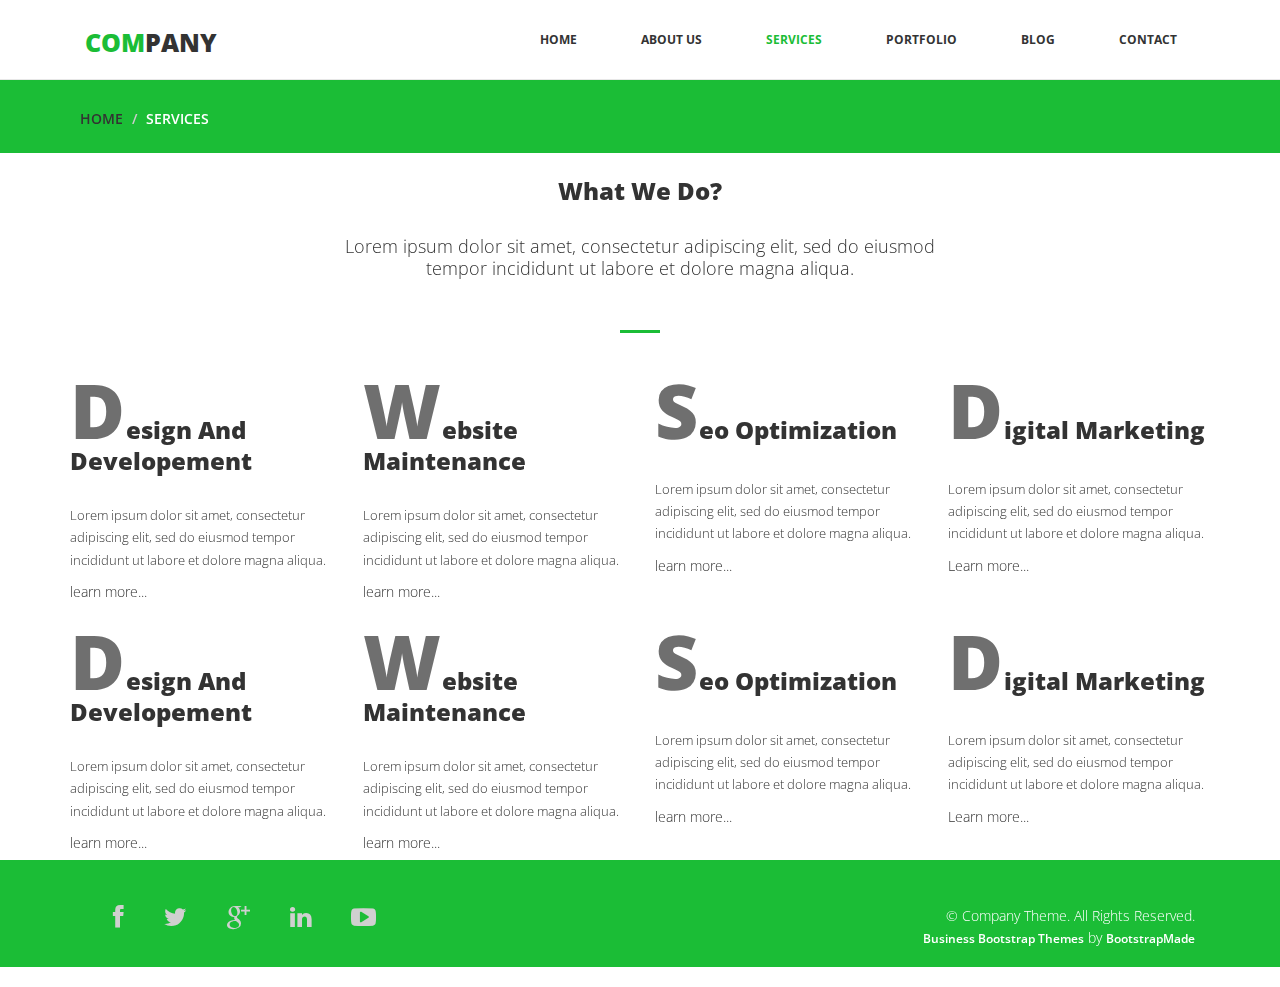
<file: Company Inventos/HTML/services1.html>
<!DOCTYPE html>
<html lang="en">
  <head>
    <meta charset="utf-8">
    <meta http-equiv="X-UA-Compatible" content="IE=edge">
    <meta name="viewport" content="width=device-width, initial-scale=1">
    <title>Company-HTML Bootstrap theme</title>

    <!-- Bootstrap -->
    <link href="css/bootstrap.min.css" rel="stylesheet">
	<link rel="stylesheet" href="css/font-awesome.min.css">
	<link rel="stylesheet" href="css/animate.css">
	<link href="css/prettyPhoto.css" rel="stylesheet">
	<link href="css/style.css" rel="stylesheet" />	
    <!-- =======================================================
        Theme Name: Company
        Theme URL: https://bootstrapmade.com/company-free-html-bootstrap-template/
        Author: BootstrapMade
        Author URL: https://bootstrapmade.com
    ======================================================= -->
  </head>
  <body>
	<header>		
		<nav class="navbar navbar-default navbar-fixed-top" role="navigation">
			<div class="navigation">
				<div class="container">					
					<div class="navbar-header">
						<button type="button" class="navbar-toggle collapsed" data-toggle="collapse" data-target=".navbar-collapse.collapse">
							<span class="sr-only">Toggle navigation</span>
							<span class="icon-bar"></span>
							<span class="icon-bar"></span>
							<span class="icon-bar"></span>
						</button>
						<div class="navbar-brand">
							<a href="index.html"><h1><span>Com</span>pany</h1></a>
						</div>
					</div>
					
					<div class="navbar-collapse collapse">							
						<div class="menu">
							<ul class="nav nav-tabs" role="tablist">
								<li role="presentation"><a href="index.html">Home</a></li>
								<li role="presentation"><a href="about.html">About Us</a></li>
								<li role="presentation"><a href="services.html" class="active">Services</a></li>								
								<li role="presentation"><a href="portfolio.html">Portfolio</a></li>
								<li role="presentation"><a href="blog.html">Blog</a></li>
								<li role="presentation"><a href="contact.html">Contact</a></li>						
							</ul>
						</div>
					</div>						
				</div>
			</div>	
		</nav>		
	</header>
	
	<div id="breadcrumb">
		<div class="container">	
			<div class="breadcrumb">							
				<li><a href="index.html">Home</a></li>
				<li>Services</li>			
			</div>		
		</div>	
	</div>
	
	<div class="services">
		<div class="container">
			<div class="row">
          <div class="col-md-12 text-center">
            <h3>What We Do?</h3>
            <p class="sub-title pad-bt15">Lorem ipsum dolor sit amet, consectetur adipiscing elit, sed do eiusmod<br>tempor incididunt ut labore et dolore magna aliqua.</p>
            <hr class="bottom-line">
          </div>
          <div class="col-md-3 col-sm-6 col-xs-12">
            <div class="service-item">
              <h3><span>D</span>esign And Developement</h3>
              <p>Lorem ipsum dolor sit amet, consectetur adipiscing elit, sed do eiusmod tempor incididunt ut labore et dolore magna aliqua.</p>
              <a href="">learn more...</a>
            </div>
          </div>
          <div class="col-md-3 col-sm-6 col-xs-12">
            <div class="service-item">
              <h3><span>W</span>ebsite Maintenance</h3>
              <p>Lorem ipsum dolor sit amet, consectetur adipiscing elit, sed do eiusmod tempor incididunt ut labore et dolore magna aliqua.</p>
              <a href="">learn more...</a>
            </div>
          </div>
		  <div class="clearfix visible-sm"></div>
          <div class="col-md-3 col-sm-6 col-xs-12">
            <div class="service-item">
              <h3><span>S</span>eo Optimization</h3>
              <p>Lorem ipsum dolor sit amet, consectetur adipiscing elit, sed do eiusmod tempor incididunt ut labore et dolore magna aliqua.</p>
              <a href="">learn more...</a>
            </div>
          </div>
          <div class="col-md-3 col-sm-6 col-xs-12">
            <div class="service-item">
              <h3><span>D</span>igital Marketing</h3>
              <p>Lorem ipsum dolor sit amet, consectetur adipiscing elit, sed do eiusmod tempor incididunt ut labore et dolore magna aliqua.</p>
              <a href="">Learn more...</a>
            </div>
          </div>
		  
        </div>
		
		
		
		<div class="row">
        
          <div class="col-md-3 col-sm-6 col-xs-12">
            <div class="service-item">
              <h3><span>D</span>esign And Developement</h3>
              <p>Lorem ipsum dolor sit amet, consectetur adipiscing elit, sed do eiusmod tempor incididunt ut labore et dolore magna aliqua.</p>
              <a href="">learn more...</a>
            </div>
          </div>
          <div class="col-md-3 col-sm-6 col-xs-12">
            <div class="service-item">
              <h3><span>W</span>ebsite Maintenance</h3>
              <p>Lorem ipsum dolor sit amet, consectetur adipiscing elit, sed do eiusmod tempor incididunt ut labore et dolore magna aliqua.</p>
              <a href="">learn more...</a>
            </div>
          </div>
		  
		  <div class="clearfix visible-sm"></div>
          <div class="col-md-3 col-sm-6 col-xs-12">
            <div class="service-item">
              <h3><span>S</span>eo Optimization</h3>
              <p>Lorem ipsum dolor sit amet, consectetur adipiscing elit, sed do eiusmod tempor incididunt ut labore et dolore magna aliqua.</p>
              <a href="">learn more...</a>
            </div>
          </div>
          <div class="col-md-3 col-sm-6 col-xs-12">
            <div class="service-item">
              <h3><span>D</span>igital Marketing</h3>
              <p>Lorem ipsum dolor sit amet, consectetur adipiscing elit, sed do eiusmod tempor incididunt ut labore et dolore magna aliqua.</p>
              <a href="">Learn more...</a>
            </div>
          </div>
		  
        </div>
		
		</div>
		
		
		
		
		

	</div>	
	
	
	
	<footer>
		<div class="footer">
			<div class="container">
				<div class="social-icon">
					<div class="col-md-4">
						<ul class="social-network">
							<li><a href="#" class="fb tool-tip" title="Facebook"><i class="fa fa-facebook"></i></a></li>
							<li><a href="#" class="twitter tool-tip" title="Twitter"><i class="fa fa-twitter"></i></a></li>
							<li><a href="#" class="gplus tool-tip" title="Google Plus"><i class="fa fa-google-plus"></i></a></li>
							<li><a href="#" class="linkedin tool-tip" title="Linkedin"><i class="fa fa-linkedin"></i></a></li>
							<li><a href="#" class="ytube tool-tip" title="You Tube"><i class="fa fa-youtube-play"></i></a></li>
						</ul>	
					</div>
				</div>
				
				<div class="col-md-4 col-md-offset-4">
					<div class="copyright">
						&copy; Company Theme. All Rights Reserved.
                        <div class="credits">
                            <!-- 
                                All the links in the footer should remain intact. 
                                You can delete the links only if you purchased the pro version.
                                Licensing information: https://bootstrapmade.com/license/
                                Purchase the pro version with working PHP/AJAX contact form: https://bootstrapmade.com/buy/?theme=Company
                            -->
                            <a href="https://bootstrapmade.com/free-business-bootstrap-themes-website-templates/">Business Bootstrap Themes</a> by <a href="https://bootstrapmade.com/">BootstrapMade</a>
                        </div>
					</div>
				</div>						
			</div>
			<div class="pull-right">
				<a href="#home" class="scrollup"><i class="fa fa-angle-up fa-3x"></i></a>
			</div>
		</div>
	</footer>
	
    <!-- jQuery (necessary for Bootstrap's JavaScript plugins) -->
	<script src="js/jquery-2.1.1.min.js"></script>	
    <!-- Include all compiled plugins (below), or include individual files as needed -->
    <script src="js/bootstrap.min.js"></script>
	<script src="js/jquery.prettyPhoto.js"></script>
    <script src="js/jquery.isotope.min.js"></script>  
	<script src="js/wow.min.js"></script>
	<script src="js/functions.js"></script>
    
</body>
</html>
</file>
<file: Company Inventos/HTML/css/prettyPhoto.css>
div.pp_default .pp_top,div.pp_default .pp_top .pp_middle,div.pp_default .pp_top .pp_left,div.pp_default .pp_top .pp_right,div.pp_default .pp_bottom,div.pp_default .pp_bottom .pp_left,div.pp_default .pp_bottom .pp_middle,div.pp_default .pp_bottom .pp_right{height:13px}
div.pp_default .pp_top .pp_left{background:url(../images/prettyPhoto/default/sprite.png) -78px -93px no-repeat}
div.pp_default .pp_top .pp_middle{background:url(../images/prettyPhoto/default/sprite_x.png) top left repeat-x}
div.pp_default .pp_top .pp_right{background:url(../images/prettyPhoto/default/sprite.png) -112px -93px no-repeat}
div.pp_default .pp_content .ppt{color:#f8f8f8}
div.pp_default .pp_content_container .pp_left{background:url(../images/prettyPhoto/default/sprite_y.png) -7px 0 repeat-y;padding-left:13px}
div.pp_default .pp_content_container .pp_right{background:url(../images/prettyPhoto/default/sprite_y.png) top right repeat-y;padding-right:13px}
div.pp_default .pp_next:hover{background:url(../images/prettyPhoto/default/sprite_next.png) center right no-repeat;cursor:pointer}
div.pp_default .pp_previous:hover{background:url(../images/prettyPhoto/default/sprite_prev.png) center left no-repeat;cursor:pointer}
div.pp_default .pp_expand{background:url(../images/prettyPhoto/default/sprite.png) 0 -29px no-repeat;cursor:pointer;width:28px;height:28px}
div.pp_default .pp_expand:hover{background:url(../images/prettyPhoto/default/sprite.png) 0 -56px no-repeat;cursor:pointer}
div.pp_default .pp_contract{background:url(../images/prettyPhoto/default/sprite.png) 0 -84px no-repeat;cursor:pointer;width:28px;height:28px}
div.pp_default .pp_contract:hover{background:url(../images/prettyPhoto/default/sprite.png) 0 -113px no-repeat;cursor:pointer}
div.pp_default .pp_close{width:30px;height:30px;background:url(../images/prettyPhoto/default/sprite.png) 2px 1px no-repeat;cursor:pointer}
div.pp_default .pp_gallery ul li a{background:url(../images/prettyPhoto/default/default_thumb.png) center center #f8f8f8;border:1px solid #aaa}
div.pp_default .pp_social{margin-top:7px}
div.pp_default .pp_gallery a.pp_arrow_previous,div.pp_default .pp_gallery a.pp_arrow_next{position:static;left:auto}
div.pp_default .pp_nav .pp_play,div.pp_default .pp_nav .pp_pause{background:url(../images/prettyPhoto/default/sprite.png) -51px 1px no-repeat;height:30px;width:30px}
div.pp_default .pp_nav .pp_pause{background-position:-51px -29px}
div.pp_default a.pp_arrow_previous,div.pp_default a.pp_arrow_next{background:url(../images/prettyPhoto/default/sprite.png) -31px -3px no-repeat;height:20px;width:20px;margin:4px 0 0}
div.pp_default a.pp_arrow_next{left:52px;background-position:-82px -3px}
div.pp_default .pp_content_container .pp_details{margin-top:5px}
div.pp_default .pp_nav{clear:none;height:30px;width:110px;position:relative}
div.pp_default .pp_nav .currentTextHolder{font-family:Georgia;font-style:italic;color:#999;font-size:11px;left:75px;line-height:25px;position:absolute;top:2px;margin:0;padding:0 0 0 10px}
div.pp_default .pp_close:hover,div.pp_default .pp_nav .pp_play:hover,div.pp_default .pp_nav .pp_pause:hover,div.pp_default .pp_arrow_next:hover,div.pp_default .pp_arrow_previous:hover{opacity:0.7}
div.pp_default .pp_description{font-size:11px;font-weight:700;line-height:14px;margin:5px 50px 5px 0}
div.pp_default .pp_bottom .pp_left{background:url(../images/prettyPhoto/default/sprite.png) -78px -127px no-repeat}
div.pp_default .pp_bottom .pp_middle{background:url(../images/prettyPhoto/default/sprite_x.png) bottom left repeat-x}
div.pp_default .pp_bottom .pp_right{background:url(../images/prettyPhoto/default/sprite.png) -112px -127px no-repeat}
div.pp_default .pp_loaderIcon{background:url(../images/prettyPhoto/default/loader.gif) center center no-repeat}
div.light_rounded .pp_top .pp_left{background:url(../images/prettyPhoto/light_rounded/sprite.png) -88px -53px no-repeat}
div.light_rounded .pp_top .pp_right{background:url(../images/prettyPhoto/light_rounded/sprite.png) -110px -53px no-repeat}
div.light_rounded .pp_next:hover{background:url(../images/prettyPhoto/light_rounded/btnNext.png) center right no-repeat;cursor:pointer}
div.light_rounded .pp_previous:hover{background:url(../images/prettyPhoto/light_rounded/btnPrevious.png) center left no-repeat;cursor:pointer}
div.light_rounded .pp_expand{background:url(../images/prettyPhoto/light_rounded/sprite.png) -31px -26px no-repeat;cursor:pointer}
div.light_rounded .pp_expand:hover{background:url(../images/prettyPhoto/light_rounded/sprite.png) -31px -47px no-repeat;cursor:pointer}
div.light_rounded .pp_contract{background:url(../images/prettyPhoto/light_rounded/sprite.png) 0 -26px no-repeat;cursor:pointer}
div.light_rounded .pp_contract:hover{background:url(../images/prettyPhoto/light_rounded/sprite.png) 0 -47px no-repeat;cursor:pointer}
div.light_rounded .pp_close{width:75px;height:22px;background:url(../images/prettyPhoto/light_rounded/sprite.png) -1px -1px no-repeat;cursor:pointer}
div.light_rounded .pp_nav .pp_play{background:url(../images/prettyPhoto/light_rounded/sprite.png) -1px -100px no-repeat;height:15px;width:14px}
div.light_rounded .pp_nav .pp_pause{background:url(../images/prettyPhoto/light_rounded/sprite.png) -24px -100px no-repeat;height:15px;width:14px}
div.light_rounded .pp_arrow_previous{background:url(../images/prettyPhoto/light_rounded/sprite.png) 0 -71px no-repeat}
div.light_rounded .pp_arrow_next{background:url(../images/prettyPhoto/light_rounded/sprite.png) -22px -71px no-repeat}
div.light_rounded .pp_bottom .pp_left{background:url(../images/prettyPhoto/light_rounded/sprite.png) -88px -80px no-repeat}
div.light_rounded .pp_bottom .pp_right{background:url(../images/prettyPhoto/light_rounded/sprite.png) -110px -80px no-repeat}
div.dark_rounded .pp_top .pp_left{background:url(../images/prettyPhoto/dark_rounded/sprite.png) -88px -53px no-repeat}
div.dark_rounded .pp_top .pp_right{background:url(../images/prettyPhoto/dark_rounded/sprite.png) -110px -53px no-repeat}
div.dark_rounded .pp_content_container .pp_left{background:url(../images/prettyPhoto/dark_rounded/contentPattern.png) top left repeat-y}
div.dark_rounded .pp_content_container .pp_right{background:url(../images/prettyPhoto/dark_rounded/contentPattern.png) top right repeat-y}
div.dark_rounded .pp_next:hover{background:url(../images/prettyPhoto/dark_rounded/btnNext.png) center right no-repeat;cursor:pointer}
div.dark_rounded .pp_previous:hover{background:url(../images/prettyPhoto/dark_rounded/btnPrevious.png) center left no-repeat;cursor:pointer}
div.dark_rounded .pp_expand{background:url(../images/prettyPhoto/dark_rounded/sprite.png) -31px -26px no-repeat;cursor:pointer}
div.dark_rounded .pp_expand:hover{background:url(../images/prettyPhoto/dark_rounded/sprite.png) -31px -47px no-repeat;cursor:pointer}
div.dark_rounded .pp_contract{background:url(../images/prettyPhoto/dark_rounded/sprite.png) 0 -26px no-repeat;cursor:pointer}
div.dark_rounded .pp_contract:hover{background:url(../images/prettyPhoto/dark_rounded/sprite.png) 0 -47px no-repeat;cursor:pointer}
div.dark_rounded .pp_close{width:75px;height:22px;background:url(../images/prettyPhoto/dark_rounded/sprite.png) -1px -1px no-repeat;cursor:pointer}
div.dark_rounded .pp_description{margin-right:85px;color:#fff}
div.dark_rounded .pp_nav .pp_play{background:url(../images/prettyPhoto/dark_rounded/sprite.png) -1px -100px no-repeat;height:15px;width:14px}
div.dark_rounded .pp_nav .pp_pause{background:url(../images/prettyPhoto/dark_rounded/sprite.png) -24px -100px no-repeat;height:15px;width:14px}
div.dark_rounded .pp_arrow_previous{background:url(../images/prettyPhoto/dark_rounded/sprite.png) 0 -71px no-repeat}
div.dark_rounded .pp_arrow_next{background:url(../images/prettyPhoto/dark_rounded/sprite.png) -22px -71px no-repeat}
div.dark_rounded .pp_bottom .pp_left{background:url(../images/prettyPhoto/dark_rounded/sprite.png) -88px -80px no-repeat}
div.dark_rounded .pp_bottom .pp_right{background:url(../images/prettyPhoto/dark_rounded/sprite.png) -110px -80px no-repeat}
div.dark_rounded .pp_loaderIcon{background:url(../images/prettyPhoto/dark_rounded/loader.gif) center center no-repeat}
div.dark_square .pp_left,div.dark_square .pp_middle,div.dark_square .pp_right,div.dark_square .pp_content{background:#000}
div.dark_square .pp_description{color:#fff;margin:0 85px 0 0}
div.dark_square .pp_loaderIcon{background:url(../images/prettyPhoto/dark_square/loader.gif) center center no-repeat}
div.dark_square .pp_expand{background:url(../images/prettyPhoto/dark_square/sprite.png) -31px -26px no-repeat;cursor:pointer}
div.dark_square .pp_expand:hover{background:url(../images/prettyPhoto/dark_square/sprite.png) -31px -47px no-repeat;cursor:pointer}
div.dark_square .pp_contract{background:url(../images/prettyPhoto/dark_square/sprite.png) 0 -26px no-repeat;cursor:pointer}
div.dark_square .pp_contract:hover{background:url(../images/prettyPhoto/dark_square/sprite.png) 0 -47px no-repeat;cursor:pointer}
div.dark_square .pp_close{width:75px;height:22px;background:url(../images/prettyPhoto/dark_square/sprite.png) -1px -1px no-repeat;cursor:pointer}
div.dark_square .pp_nav{clear:none}
div.dark_square .pp_nav .pp_play{background:url(../images/prettyPhoto/dark_square/sprite.png) -1px -100px no-repeat;height:15px;width:14px}
div.dark_square .pp_nav .pp_pause{background:url(../images/prettyPhoto/dark_square/sprite.png) -24px -100px no-repeat;height:15px;width:14px}
div.dark_square .pp_arrow_previous{background:url(../images/prettyPhoto/dark_square/sprite.png) 0 -71px no-repeat}
div.dark_square .pp_arrow_next{background:url(../images/prettyPhoto/dark_square/sprite.png) -22px -71px no-repeat}
div.dark_square .pp_next:hover{background:url(../images/prettyPhoto/dark_square/btnNext.png) center right no-repeat;cursor:pointer}
div.dark_square .pp_previous:hover{background:url(../images/prettyPhoto/dark_square/btnPrevious.png) center left no-repeat;cursor:pointer}
div.light_square .pp_expand{background:url(../images/prettyPhoto/light_square/sprite.png) -31px -26px no-repeat;cursor:pointer}
div.light_square .pp_expand:hover{background:url(../images/prettyPhoto/light_square/sprite.png) -31px -47px no-repeat;cursor:pointer}
div.light_square .pp_contract{background:url(../images/prettyPhoto/light_square/sprite.png) 0 -26px no-repeat;cursor:pointer}
div.light_square .pp_contract:hover{background:url(../images/prettyPhoto/light_square/sprite.png) 0 -47px no-repeat;cursor:pointer}
div.light_square .pp_close{width:75px;height:22px;background:url(../images/prettyPhoto/light_square/sprite.png) -1px -1px no-repeat;cursor:pointer}
div.light_square .pp_nav .pp_play{background:url(../images/prettyPhoto/light_square/sprite.png) -1px -100px no-repeat;height:15px;width:14px}
div.light_square .pp_nav .pp_pause{background:url(../images/prettyPhoto/light_square/sprite.png) -24px -100px no-repeat;height:15px;width:14px}
div.light_square .pp_arrow_previous{background:url(../images/prettyPhoto/light_square/sprite.png) 0 -71px no-repeat}
div.light_square .pp_arrow_next{background:url(../images/prettyPhoto/light_square/sprite.png) -22px -71px no-repeat}
div.light_square .pp_next:hover{background:url(../images/prettyPhoto/light_square/btnNext.png) center right no-repeat;cursor:pointer}
div.light_square .pp_previous:hover{background:url(../images/prettyPhoto/light_square/btnPrevious.png) center left no-repeat;cursor:pointer}
div.facebook .pp_top .pp_left{background:url(../images/prettyPhoto/facebook/sprite.png) -88px -53px no-repeat}
div.facebook .pp_top .pp_middle{background:url(../images/prettyPhoto/facebook/contentPatternTop.png) top left repeat-x}
div.facebook .pp_top .pp_right{background:url(../images/prettyPhoto/facebook/sprite.png) -110px -53px no-repeat}
div.facebook .pp_content_container .pp_left{background:url(../images/prettyPhoto/facebook/contentPatternLeft.png) top left repeat-y}
div.facebook .pp_content_container .pp_right{background:url(../images/prettyPhoto/facebook/contentPatternRight.png) top right repeat-y}
div.facebook .pp_expand{background:url(../images/prettyPhoto/facebook/sprite.png) -31px -26px no-repeat;cursor:pointer}
div.facebook .pp_expand:hover{background:url(../images/prettyPhoto/facebook/sprite.png) -31px -47px no-repeat;cursor:pointer}
div.facebook .pp_contract{background:url(../images/prettyPhoto/facebook/sprite.png) 0 -26px no-repeat;cursor:pointer}
div.facebook .pp_contract:hover{background:url(../images/prettyPhoto/facebook/sprite.png) 0 -47px no-repeat;cursor:pointer}
div.facebook .pp_close{width:22px;height:22px;background:url(../images/prettyPhoto/facebook/sprite.png) -1px -1px no-repeat;cursor:pointer}
div.facebook .pp_description{margin:0 37px 0 0}
div.facebook .pp_loaderIcon{background:url(../images/prettyPhoto/facebook/loader.gif) center center no-repeat}
div.facebook .pp_arrow_previous{background:url(../images/prettyPhoto/facebook/sprite.png) 0 -71px no-repeat;height:22px;margin-top:0;width:22px}
div.facebook .pp_arrow_previous.disabled{background-position:0 -96px;cursor:default}
div.facebook .pp_arrow_next{background:url(../images/prettyPhoto/facebook/sprite.png) -32px -71px no-repeat;height:22px;margin-top:0;width:22px}
div.facebook .pp_arrow_next.disabled{background-position:-32px -96px;cursor:default}
div.facebook .pp_nav{margin-top:0}
div.facebook .pp_nav p{font-size:15px;padding:0 3px 0 4px}
div.facebook .pp_nav .pp_play{background:url(../images/prettyPhoto/facebook/sprite.png) -1px -123px no-repeat;height:22px;width:22px}
div.facebook .pp_nav .pp_pause{background:url(../images/prettyPhoto/facebook/sprite.png) -32px -123px no-repeat;height:22px;width:22px}
div.facebook .pp_next:hover{background:url(../images/prettyPhoto/facebook/btnNext.png) center right no-repeat;cursor:pointer}
div.facebook .pp_previous:hover{background:url(../images/prettyPhoto/facebook/btnPrevious.png) center left no-repeat;cursor:pointer}
div.facebook .pp_bottom .pp_left{background:url(../images/prettyPhoto/facebook/sprite.png) -88px -80px no-repeat}
div.facebook .pp_bottom .pp_middle{background:url(../images/prettyPhoto/facebook/contentPatternBottom.png) top left repeat-x}
div.facebook .pp_bottom .pp_right{background:url(../images/prettyPhoto/facebook/sprite.png) -110px -80px no-repeat}
div.pp_pic_holder a:focus{outline:none}
div.pp_overlay{background:#000;display:none;left:0;position:absolute;top:0;width:100%;z-index:9500}
div.pp_pic_holder{display:none;position:absolute;width:100px;z-index:10000}
.pp_content{height:40px;min-width:40px}
* html .pp_content{width:40px}
.pp_content_container{position:relative;text-align:left;width:100%}
.pp_content_container .pp_left{padding-left:20px}
.pp_content_container .pp_right{padding-right:20px}
.pp_content_container .pp_details{float:left;margin:10px 0 2px}
.pp_description{display:none;margin:0}
.pp_social{float:left;margin:0}
.pp_social .facebook{float:left;margin-left:5px;width:55px;overflow:hidden}
.pp_social .twitter{float:left}
.pp_nav{clear:right;float:left;margin:3px 10px 0 0}
.pp_nav p{float:left;white-space:nowrap;margin:2px 4px}
.pp_nav .pp_play,.pp_nav .pp_pause{float:left;margin-right:4px;text-indent:-10000px}
a.pp_arrow_previous,a.pp_arrow_next{display:block;float:left;height:15px;margin-top:3px;overflow:hidden;text-indent:-10000px;width:14px}
.pp_hoverContainer{position:absolute;top:0;width:100%;z-index:2000}
.pp_gallery{display:none;left:50%;margin-top:-50px;position:absolute;z-index:10000}
.pp_gallery div{float:left;overflow:hidden;position:relative}
.pp_gallery ul{float:left;height:35px;position:relative;white-space:nowrap;margin:0 0 0 5px;padding:0}
.pp_gallery ul a{border:1px rgba(0,0,0,0.5) solid;display:block;float:left;height:33px;overflow:hidden}
.pp_gallery ul a img{border:0}
.pp_gallery li{display:block;float:left;margin:0 5px 0 0;padding:0}
.pp_gallery li.default a{background:url(../images/prettyPhoto/facebook/default_thumbnail.gif) 0 0 no-repeat;display:block;height:33px;width:50px}
.pp_gallery .pp_arrow_previous,.pp_gallery .pp_arrow_next{margin-top:7px!important}
a.pp_next{background:url(../images/prettyPhoto/light_rounded/btnNext.png) 10000px 10000px no-repeat;display:block;float:right;height:100%;text-indent:-10000px;width:49%}
a.pp_previous{background:url(../images/prettyPhoto/light_rounded/btnNext.png) 10000px 10000px no-repeat;display:block;float:left;height:100%;text-indent:-10000px;width:49%}
a.pp_expand,a.pp_contract{cursor:pointer;display:none;height:20px;position:absolute;right:30px;text-indent:-10000px;top:10px;width:20px;z-index:20000}
a.pp_close{position:absolute;right:0;top:0;display:block;line-height:22px;text-indent:-10000px}
.pp_loaderIcon{display:block;height:24px;left:50%;position:absolute;top:50%;width:24px;margin:-12px 0 0 -12px}
#pp_full_res{line-height:1!important}
#pp_full_res .pp_inline{text-align:left}
#pp_full_res .pp_inline p{margin:0 0 15px}
div.ppt{color:#fff;display:none;font-size:17px;z-index:9999;margin:0 0 5px 15px}
div.pp_default .pp_content,div.light_rounded .pp_content{background-color:#fff}
div.pp_default #pp_full_res .pp_inline,div.light_rounded .pp_content .ppt,div.light_rounded #pp_full_res .pp_inline,div.light_square .pp_content .ppt,div.light_square #pp_full_res .pp_inline,div.facebook .pp_content .ppt,div.facebook #pp_full_res .pp_inline{color:#000}
div.pp_default .pp_gallery ul li a:hover,div.pp_default .pp_gallery ul li.selected a,.pp_gallery ul a:hover,.pp_gallery li.selected a{border-color:#fff}
div.pp_default .pp_details,div.light_rounded .pp_details,div.dark_rounded .pp_details,div.dark_square .pp_details,div.light_square .pp_details,div.facebook .pp_details{position:relative}
div.light_rounded .pp_top .pp_middle,div.light_rounded .pp_content_container .pp_left,div.light_rounded .pp_content_container .pp_right,div.light_rounded .pp_bottom .pp_middle,div.light_square .pp_left,div.light_square .pp_middle,div.light_square .pp_right,div.light_square .pp_content,div.facebook .pp_content{background:#fff}
div.light_rounded .pp_description,div.light_square .pp_description{margin-right:85px}
div.light_rounded .pp_gallery a.pp_arrow_previous,div.light_rounded .pp_gallery a.pp_arrow_next,div.dark_rounded .pp_gallery a.pp_arrow_previous,div.dark_rounded .pp_gallery a.pp_arrow_next,div.dark_square .pp_gallery a.pp_arrow_previous,div.dark_square .pp_gallery a.pp_arrow_next,div.light_square .pp_gallery a.pp_arrow_previous,div.light_square .pp_gallery a.pp_arrow_next{margin-top:12px!important}
div.light_rounded .pp_arrow_previous.disabled,div.dark_rounded .pp_arrow_previous.disabled,div.dark_square .pp_arrow_previous.disabled,div.light_square .pp_arrow_previous.disabled{background-position:0 -87px;cursor:default}
div.light_rounded .pp_arrow_next.disabled,div.dark_rounded .pp_arrow_next.disabled,div.dark_square .pp_arrow_next.disabled,div.light_square .pp_arrow_next.disabled{background-position:-22px -87px;cursor:default}
div.light_rounded .pp_loaderIcon,div.light_square .pp_loaderIcon{background:url(../images/prettyPhoto/light_rounded/loader.gif) center center no-repeat}
div.dark_rounded .pp_top .pp_middle,div.dark_rounded .pp_content,div.dark_rounded .pp_bottom .pp_middle{background:url(../images/prettyPhoto/dark_rounded/contentPattern.png) top left repeat}
div.dark_rounded .currentTextHolder,div.dark_square .currentTextHolder{color:#c4c4c4}
div.dark_rounded #pp_full_res .pp_inline,div.dark_square #pp_full_res .pp_inline{color:#fff}
.pp_top,.pp_bottom{height:20px;position:relative}
* html .pp_top,* html .pp_bottom{padding:0 20px}
.pp_top .pp_left,.pp_bottom .pp_left{height:20px;left:0;position:absolute;width:20px}
.pp_top .pp_middle,.pp_bottom .pp_middle{height:20px;left:20px;position:absolute;right:20px}
* html .pp_top .pp_middle,* html .pp_bottom .pp_middle{left:0;position:static}
.pp_top .pp_right,.pp_bottom .pp_right{height:20px;left:auto;position:absolute;right:0;top:0;width:20px}
.pp_fade,.pp_gallery li.default a img{display:none}
</file>
<file: Company Inventos/HTML/css/style.css>
/*
    Theme Name: Company
    Theme URL: https://bootstrapmade.com/company-free-html-bootstrap-template/
    Author: BootstrapMade
    Author URL: https://bootstrapmade.com
*/

/* ==== Google font ==== */
@import url(https://fonts.googleapis.com/css?family=Open+Sans:400,300,700,600);
@import url('font-awesome.css');
/* ==== overwrite bootstrap standard ==== */
@import url('animate.css');






body {
	font-family:'Open Sans', Arial, sans-serif;
	font-size:14px;
	font-weight:300;
	line-height:1.6em;
	color:#fff;
	background-color:#fff;
	overflow-x:hidden;
}

hi,h2,h3,h4,h5,h6 {
	color:#333;
	line-height:1.1em;
}

p {
	color:#333;
	font-size:13px;
}
a {
    text-decoration:none;
    transition: all 0.1s ease-in-out;
    -moz-transition: all 0.1s ease-in-out;
    -webkit-transition: all 0.1s ease-in-out;
    -o-transition: all 0.1s ease-in-out;
    outline: none;
	color:#333;
}
a:hover {
	text-decoration: none;
	color:#eee;	
	}

.btn-primary {
  padding: 8px 20px;
  background: #1BBD36;
  color: #fff;
  border-radius: 4px;
  border:none;
  margin-top: 10px;
}
	
.text-center h2 {
	margin-bottom:30px;
}

.text-center p {
	margin-bottom:50px;
	color:#333;
}


.btn-default {
  color: #333;
  background-color: #fff;
  border-color: #fff;
  text-transform:uppercase;
  font-size:18px;
  border-radius:30px;
  margin-left:-10px;
}

#breadcrumb {
	background-color: #1BBD36;
	margin-top: -20px;
}

.breadcrumb { 
  list-style: none;
  background-color: #1BBD36;
  border-radius: 0px;
  padding:3px 10px;
}

.breadcrumb li {
   text-transform:uppercase;
   margin-top:125px;
   font-weight:600;
}

/*===========================
  Menu and Navigation
============================ */
.navigation  {
	background-color:#fff;
	padding:0;
}

.navbar-brand h1 {
	margin-top:9px;
	padding-top:5px;
	float: left;	
	font-size: 25px;	
	color:#333;	
	text-transform:uppercase;
	font-weight:900;
}
.navbar-brand h1 span {
	color: #1BBD36;
}

.menu {
	font-size:12px;
	float:right;
	text-transform:uppercase;
	font-weight:700;	
}

.menu ul.nav-tabs li {
	color:#000;	
}

.nav-tabs {
	border-bottom: 0;
}
.nav-tabs > li {
	float: left;
	margin-bottom: 0;
}
.nav-tabs > li > a {	
	border-radius:0;
	color:#333;
	padding:30px;
}

.nav-tabs > li > a:hover {	
	color: #1BBD36;
	border-color: #fff #fff #fff;
	border-radius:0;
	background-color:#fff; 
	transition: all 0.3s ease-in-out;
	-moz-transition: all 0.3s ease-in-out;
	-webkit-transition: all 0.3s ease-in-out;
	-o-transition: all 0.3s ease-in-out;
}
.nav-tabs > li > a.active {
	color: #1BBD36;
	border-radius:0;
	transition: all 0.3s ease-in-out;
	-moz-transition: all 0.3s ease-in-out;
	-webkit-transition: all 0.3s ease-in-out;
	-o-transition: all 0.3s ease-in-out;
}


/*===========================
  slider
============================ */



#main-slider {
	margin-top:40px;
}

#main-slider {
  position: relative;
}

.no-margin {
  margin: 0;
  padding: 0;
}

#main-slider .carousel .carousel-content {
  margin-top: 150px;
}

#main-slider .carousel .slide-margin{
  margin-top: 140px;
}

#main-slider .carousel h2 {
  color: #fff;
  text-transform:uppercase;
  font-size:50px;
  font-weight:800;
}

#main-slider .carousel h2 span {
  color: #1BBD36;
}

#main-slider .carousel h2 span spani {
  color: #000;
}

#main-slider .carousel p {
  color: #ddd;
  font-size:25px;
}

#main-slider .carousel .btn-slide {
  padding: 8px 20px;
  background: #1BBD36;
  color: #fff;
  border-radius: 4px;
  margin-top: 25px;
  display: inline-block;
}

#main-slider .carousel .slider-img{
  text-align: right;
  position: absolute;
}


#main-slider .carousel .item {
  background-position: 50%;
  background-repeat: no-repeat;
  background-size: cover;
  left: 0 !important;
  opacity: 0;
  top: 0;
  position: absolute;
  width: 100%;
  display: block !important;
  height: 730px;
  -webkit-transition: opacity ease-in-out 500ms;
  -moz-transition: opacity ease-in-out 500ms;
  -o-transition: opacity ease-in-out 500ms;
  transition: opacity ease-in-out 500ms;
}

#main-slider .carousel .item:first-child {
  top: auto;
  position: relative;
}

#main-slider .carousel .item.active {
  opacity: 1;
  -webkit-transition: opacity ease-in-out 500ms;
  -moz-transition: opacity ease-in-out 500ms;
  -o-transition: opacity ease-in-out 500ms;
  transition: opacity ease-in-out 500ms;
  z-index: 1;
}

#main-slider .active .animation.animated-item-1 {
  -webkit-animation: fadeInUp 300ms linear 300ms both;
  -moz-animation: fadeInUp 300ms linear 300ms both;
  -o-animation: fadeInUp 300ms linear 300ms both;
  -ms-animation: fadeInUp 300ms linear 300ms both;
  animation: fadeInUp 300ms linear 300ms both;
}

#main-slider .active .animation.animated-item-2 {
  -webkit-animation: fadeInUp 300ms linear 600ms both;
  -moz-animation: fadeInUp 300ms linear 600ms both;
  -o-animation: fadeInUp 300ms linear 600ms both;
  -ms-animation: fadeInUp 300ms linear 600ms both;
  animation: fadeInUp 300ms linear 600ms both;
}

#main-slider .active .animation.animated-item-3 {
  -webkit-animation: fadeInUp 300ms linear 900ms both;
  -moz-animation: fadeInUp 300ms linear 900ms both;
  -o-animation: fadeInUp 300ms linear 900ms both;
  -ms-animation: fadeInUp 300ms linear 900ms both;
  animation: fadeInUp 300ms linear 900ms both;
}

#main-slider .active .animation.animated-item-4 {
  -webkit-animation: fadeInUp 300ms linear 1200ms both;
  -moz-animation: fadeInUp 300ms linear 1200ms both;
  -o-animation: fadeInUp 300ms linear 1200ms both;
  -ms-animation: fadeInUp 300ms linear 1200ms both;
  animation: fadeInUp 300ms linear 1200ms both;
}

.feature {
	padding:50px;
}

.text-center i {
	font-size:40px;
	margin-top:70px;
	margin-bottom:30px;
	color:#fff;
	padding:50px;
	background:#1BBD36;
	border-radius:50%;
}

.text-center h2 {
	margin-top:20px;
	margin-bottom:20px;
	text-transform:uppercase;
	font-size:18px;
	color: #1BBD36;
}

.hi-icon-effect i.fa:hover {
	background:#fff;
	color: #1BBD36;
	-webkit-transition: color 300ms, background-color 300ms;
  -moz-transition: color 300ms, background-color 300ms;
  -o-transition:  color 300ms, background-color 300ms;
  transition:  color 300ms, background-color 300ms;
}

#partner {
  background: url(../images/partners/partner_bg.png) 50% 50% no-repeat;
  background-size: cover;
}

#partner {
  color: #fff;
  text-align: center;
  padding:100px;
}

#partner h2 {
  color: #fff;
  font-size:30px;
  font-weight:600;
}

#partner p {
  color: #fff;
  font-size:20px;
  
}

.partners ul {
  list-style: none;
  margin: 0;
  padding: 0;
}

.partners ul li{
  display: inline-block;
  float: left;
  width: 20%;
}

.partners ul li a img {
	margin-top:50px;
}

#conatcat-info{
  background: #fff url(../images/contact.png) no-repeat 90% 0;
  padding: 30px 0;
}

.contact-info i{
  width: 60px;
  height: 60px;
  font-size: 40px;
  line-height: 60px;
  color: #fff;
  background: #000;
  text-align: center;
  border-radius: 6px;
}

.contact-info h2{
  margin-top: 0;
  color: #000;
}

.contact-info{
  color:#000;
}

/* --- about us --- */
.aboutus {
	padding:5px;
}

.aboutus img {
	border-radius:6px;
}

.aboutus h3 {
	margin-bottom:30px;
	font-weight:800;
}

.aboutus h4 {
	margin-top:30px;
	margin-bottom:30px;
	font-weight:700;
}

.skill h2{
	margin-top:-10px;
	margin-bottom: 25px;
}

.progress-wrap{
  position: relative;
}

.progress .color1,
.progress .color1 .bar-width{
  background: #2d7da4;
}

.progress .color2,
.progress .color2 .bar-width{
  background: #6aa42f;
}

.progress .color3,
.progress .color3 .bar-width{
  background: #ffcc33;
}

.progress .color4,
.progress .color4 .bar-width{
  background: #db3615;
}

.progress, 
.progress-bar {
  height: 15px;
  line-height: 15px;
  background: #e6e6e6;
  -webkit-box-shadow: none;
  -moz-box-shadow: none;
  box-shadow: none;
  border-radius: 0;
  overflow: visible;
  text-align: right;
}

.progress{
  position: relative;
}

.progress .bar-width{
  position: absolute;
  width: 40px;
  height: 20px;
  line-height: 20px;
  text-align: center;
  font-size: 12px;
  font-weight: 700;
  top: -30px;
  border-radius: 2px;
  margin-left: -30px;
}

.progress span{
  position: relative;
}

.progress span:before{
  content: " ";
  position: absolute;
  width: auto;
  height: auto;
  border-width: 8px 5px;
  border-style: solid;
  bottom: -15px;
  right: 8px;
}

.progress .color1 span:before{
  border-color: #2d7da4 transparent transparent transparent;
}

.progress .color2 span:before{
  border-color: #6aa42f transparent transparent transparent;
}

.progress .color3 span:before{
  border-color: #ffcc33 transparent transparent transparent;
}

.progress .color4 span:before{
  border-color: #db3615 transparent transparent transparent;
}


.about {
	background:#eee;
	padding:50px;
}

.about h2 {
	margin-bottom:30px;
}

.about img {
	margin-bottom:30px;
	border-radius:6px;
}

.our-team {
	padding:50px;
	background:#ddd;
}

.our-team h3 {
	margin-bottom:30px;
	font-weight:800;
}

.our-team h4 {
	margin-top:20px;
	margin-bottom:20px;
	font-weight:600;
}

.our-team img{
	border-radius:6px;
	margin-top:30px;
}

.lates {
	padding:50px;
}

.lates h2 {
	font-size:20px;
	font-weight:600;
	color:#333;
}

.lates img {
	margin-top:30px;
	border-radius:5px;
}

/* --- footer --- */
.footer {
	background:#1BBD36;
	padding:15px 22px;
}

ul.social-network {
	list-style:none;
	margin-top:20px;	
	padding:10px;
	transition: all 0.3s ease-in-out;
  -moz-transition: all 0.3s ease-in-out;
  -webkit-transition: all 0.3s ease-in-out;
  -o-transition: all 0.3s ease-in-out;
}

ul.social-network li {
	display:inline;
	margin: 0 18px;	
	font-size:25px;	
}

ul.social-network li a {	
	color:#d0d0d0;	
}
.social-network li:hover .fa-twitter {
  color: #00abf0;
}
.social-network li:hover .fa-facebook {
  color: #39579a;
}
.social-network li:hover .fa-google-plus {
  color: #eb8984;
}
.social-network li:hover .fa-pinterest {
  color: #c9171e; 
}
.social-network li:hover .fa-linkedin {
  color: #0077b5; 
}
.social-network li:hover .fa-youtube-play {
  color: #C84941; 
}
.social-network li:hover .fa-dribbble {
  color: #EA4C89 ; 
}
.social-network li:hover .fa-pinterest-square {
  color: #EA4B49; 
}

.copyright {
	margin-top:30px;
    text-align: right;
}

.copyright a {
	color:#fff;
	font-weight:600;
	font-size:12px;
	text-shadow:none;
}

/* --- services --- */
.services {
	 padding:5px;   /* --- padding:50px; --*/
}

.services h3 {
	margin-bottom:30px;
	font-weight:800;
}

.services img {
	border-radius:6px;
}

.sub-services img {
	border-radius:6px;
}

.services p {
	margin-top:30px;
	font-size:13px;
}

.services .sub-title
{
    font-size: 18px;
}

.bottom-line
{
    margin-top: 10px;
    margin-bottom: 20px;
    border: 0;
    border-top: 0px;
    height: 3px;
    width: 40px;
    background-color: #1BBD36;
}
.service-item h3 span
{
    opacity: 0.7;
    font-size: 75px;
    line-height: 1;
    text-transform: uppercase;
    letter-spacing: -5px;
    font-weight: 900;
    padding-right: 6px;
}

.media-heading span
{
    opacity: 0.7;
    font-size: 75px;
    line-height: 1;
    text-transform: uppercase;
    letter-spacing: -5px;
    font-weight: 900;
    padding-right: 6px;
}


.sub-services {
	padding:50px;
	background:#ddd;
}

.sub-services p {
	margin-top:30px;
	font-size:13px;
}




.media-body p {
	margin-bottom:30px;
}

.media ul li {
	list-style:none;
}

.media i {
	color:#1BBD36;
	font-size:50px;
}

.media h4 {
	font-size:20px;
	font-weight:600;
	color:#1BBD36;
}

/* --- portfolio --- */

#portfolio .center p {
	margin-top:50px;
	margin-bottom:50px;
	font-size:18px;
}

.portfolio-items, 
.portfolio-filter {
  list-style: none outside none;
  margin: 0 0 40px 0;
  padding: 0;
}

.portfolio-filter > li {
  display: inline-block;
}

.portfolio-filter > li a {
  background: none repeat scroll 0 0 #FFFFFF;
  font-size: 14px;
  font-weight: 400;
  margin-right: 20px;
  text-transform: uppercase;
  transition: all 0.9s ease 0s;
  -moz-transition: all 0.9s ease 0s;
  -webkit-transition: all 0.9s ease 0s;
  -o-transition: all 0.9s ease 0s;
  border: 1px solid #F2F2F2;
  outline: none;
  border-radius: 3px;
}

.portfolio-filter > li a:hover,
.portfolio-filter > li a.active{
  color:#fff;
  background: #1BBD36;
  border: 1px solid #1BBD36;
  box-shadow: none;
  -webkit-box-shadow: none;
}

.portfolio-items > li {
  float: left;
  padding: 0;
  -webkit-box-sizing: border-box;
  -moz-box-sizing: border-box;
  box-sizing: border-box;
}

.portfolio-item {
	margin: 0;
	padding:0;
}

.overlay {
	margin-bottom:20px;
}

.overlay a:hover {
	color: #1BBD36;
}

/* Start: Recommended Isotope styles */
/**** Isotope Filtering ****/
.isotope-item {
  z-index: 2;
}

.isotope-hidden.isotope-item {
  pointer-events: none;
  z-index: 1;
}

/**** Isotope CSS3 transitions ****/
.isotope,
.isotope .isotope-item {
  -webkit-transition-duration: 0.8s;
  -moz-transition-duration: 0.8s;
  -ms-transition-duration: 0.8s;
  -o-transition-duration: 0.8s;
  transition-duration: 0.8s;
}

.isotope {
  -webkit-transition-property: height, width;
  -moz-transition-property: height, width;
  -ms-transition-property: height, width;
  -o-transition-property: height, width;
  transition-property: height, width;
}

.isotope .isotope-item {
  -webkit-transition-property: -webkit-transform, opacity;
  -moz-transition-property: -moz-transform, opacity;
  -ms-transition-property: -ms-transform, opacity;
  -o-transition-property: -o-transform, opacity;
  transition-property: transform, opacity;
}

/**** disabling Isotope CSS3 transitions ****/
.isotope.no-transition,
.isotope.no-transition .isotope-item,
.isotope .isotope-item.no-transition {
  -webkit-transition-duration: 0s;
  -moz-transition-duration: 0s;
  -ms-transition-duration: 0s;
  -o-transition-duration: 0s;
  transition-duration: 0s;
}

/* End: Recommended Isotope styles */
/* disable CSS transitions for containers with infinite scrolling*/
.isotope.infinite-scrolling {
  -webkit-transition: none;
  -moz-transition: none;
  -ms-transition: none;
  -o-transition: none;
  transition: none;
}


/* --- Map --- */
.map{
	position:relative;
	margin-bottom:40px;
}

/* google map */
#google-map{
	position:relative;
	margin-top:10px;
    height: 400px;
    width: 100%;
}

/* --- blog --- */
#blog {
	margin-top:50px;
}

a.btn-primary:hover {
	background-color:#ddd;
	color:#1BBD36;
}

.widget {
  margin-bottom: 60px;
  padding-left: 0;
}

.single_comments {
  margin-bottom: 20px;
}

.single_comments img {
  float: left;
  margin-right: 10px;
  margin-top: 5px;
}

.single_comments p {
  margin-bottom: 0;
}

.widget .entry-meta span {
  display: inline-block;
  margin-right: 10px;
  color:#333;
}

.widget .entry-meta span a:hover {
	color:#1BBD36;
}

.widget h3 {
  color: #000;
  text-transform: uppercase;
  margin-bottom: 20px;
}

.blog_category{
  list-style:none;
  margin:0;
  padding:0;
}

.blog_category li{
  float:none;
  margin-bottom:20px;
}

.blog_category li a {
  background:#f5f5f5;
  border-radius: 4px;
  color: #888;
  display: inline-block;
  padding: 5px 15px;
}

.blog_category li a:hover{
  background:#1BBD36;
  color: #fff;
}

 .badge:before {
  border-color: transparent transparent transparent #1BBD36;
  border-style: solid;
  border-width: 10px;
  bottom: -8px;
  content: "";
  height: 0;
  left: 5px;
  position: absolute;
  z-index: -99999;
}

.badge {
  background-color: #1BBD36;
  border-radius: 5px;
  color: #fff;
  padding: 8px;
  position: relative;
  left: 60px;
  top: -18px;
  font-weight: normal;
}

.blog_archieve {
  list-style: none outside none;
  margin: 0;
  padding: 0;
}

.blog_archieve li {
  padding: 10px 0;
  border-bottom: 1px solid #f5f5f5;
}

ul.blog_archieve li a:hover{
	color:#1BBD36;
}

.blog_archieve li:first-child {
  padding-top: 0;
}

ul.gallery {
  list-style: none;
  padding: 0;
  margin: 0;
}

ul.gallery li {
  display: block;
  width: 60px;
  padding: 0;
  margin: 0 4px 4px 0;
  float: left;
}

ul.faq {
  list-style: none;
  margin: 0;
}

ul.faq li {
  margin-top: 30px;
}

ul.faq li:first-child {
  margin-top: 0;
}

ul.faq li span.number {
  display: block;
  float: left;
  width: 50px;
  height: 50px;
  line-height: 50px;
  text-align: center;
  background: #34495e;
  color: #fff;
  font-size: 24px;
}

ul.faq li > div {
  margin-left: 70px;
}

ul.faq li > div h3 {
  margin-top: 0;
}

.embed-container {
  position: relative;
  padding-bottom: 56.25%;
  padding-top: 30px;
  height: 0;
  overflow: hidden;
}

.embed-container iframe,
.embed-container object,
.embed-container embed {
  position: absolute;
  top: 0;
  left: 0;
  width: 100%;
  height: 100%;
}

.blog-item {
  border-radius: 0;
  overflow: hidden;
  margin-bottom: 50px;
}

.blog .blog-item .img-blog {
  border-radius: 5px;
  margin-bottom: 45px;
}

.blog .blog-item .blog-content {
  padding-bottom: 25px;
}

.blog .blog-item .blog-content h2 {
  margin-top: 0;
  font-size: 30px;
}

.readmore{
  margin-top: 0;
}

.blog .blog-item .blog-content h4 {
	margin-bottom: 40px;
	font-weight: 600
 }

.blog .blog-item .blog-content p {
	font-size: 13px;
}

.blog .blog-item .entry-meta {
  border-radius: 5px;
  overflow: hidden;
}

.blog .blog-item .entry-meta > span {
  background: #f5f5f5;
  border-top: 1px solid #fff;
  display: block;
  font-size: 12px;
  overflow: hidden;
  padding: 5px;
  text-align: left;
}

#publish_date {
  background: #1BBD36;
  border-bottom: 5px solid #4e4e4e;
  color: #fff;
  padding: 5px 0;
  text-align: center;
}

.blog .blog-item .entry-meta > span {
  color: #ccc;
}

.blog .blog-item .entry-meta > span a {
  font-size: 12px;
  margin-left: 3px;
  font-weight: 300;
  color: #888;
}

ul.pagination > li > a {
  border: 1px solid #F1F1F1;
  margin-right:5px;
  border-radius: 5px;
  font-size: 16px;
  padding: 5px 14px;
  color:#1BBD36;
}

ul.pagination > li > a i{
  margin-left:5px;
  margin-right:5px;
}

ul.pagination > li.active > a, 
ul.pagination > li:hover > a {
  background-color: #1BBD36 !important;
  border-color: #1BBD36 !important;
  color: #fff;
}

.search_box {
  background-position: 314px 15px;
  background-repeat: no-repeat;
  border-color: #DEDEDE;
  height: 48px;
  outline: medium none;
  box-shadow: none;
}

.form-control:focus {
  box-shadow:none;
  outline: 0 none;
}

ul.tag-cloud, 
ul.sidebar-gallery {
  list-style: none;
  padding: 0;
  margin: 0;
}

.tag-cloud li{
    display: inline-block;
    margin-bottom: 3px;
}

.tag-cloud li a {
  background: #f5f5f5;
  color: #888;
  border: 0;
  border-radius: 4px;
  padding: 8px 15px;
}

.tag-cloud li a:hover{
  background:#1BBD36;
  color: #fff;  
}

.sidebar-gallery li{
  display: inline-block;
  margin: 0 10px 10px 0;
}

.sidebar-gallery li a {
  border-radius: 4px;
  display: inline-block;
}

/* --- contact --- */
#contact-page{
  padding-top: 0;
  background:#fff;
  margin-bottom:50px;
}

#contact-page .contact-form 
.form-group label {
  color: #4E4E4E;
  font-size: 14px;
  font-weight: 300;
}

.form-group .form-control {
  padding: 7px 12px;
  border-color:#f2f2f2;
  box-shadow: none;
}


.validation {
    color: red;
    display:none;
    margin: 0 0 20px;
    font-weight:400;
    font-size:13px;
}

#sendmessage {
    color: green;
    border:1px solid green;
    display:none;
    text-align:center;
    padding:15px;
    font-weight:600;
    margin-bottom:15px;
}

#errormessage {
    color: red;
    display:none;
    border:1px solid red;
    text-align:center;
    padding:15px;
    font-weight:600;
    margin-bottom:15px;
}

#sendmessage.show, #errormessage.show, .show {
	display:block;
}

#contact-page .contact-wrap {
  margin-top: 20px;
}

.center h2{
  font-size: 36px;
  margin-top: 0;
  margin-bottom: 20px;
  text-align:center;
}
.center p{
   text-align:center;
}

.btn-lg:hover {
	color:#1BBD36;
	background:#ddd;
}

a.scrollup{
    color:#fff;
	height:40px;
	width:40px;
	font-size:12px;
	line-height:30px;
	text-align:center;
	text-decoration:none;
	position:fixed;
	bottom:30px;
	right:40px;	
	opacity:0,5;
	border-radius:50%;
	z-index:999;
}
a.scrollup:hover{
	opacity:1;
	background-color:#ddd;
	color:#1BBD36;
}
</file>
